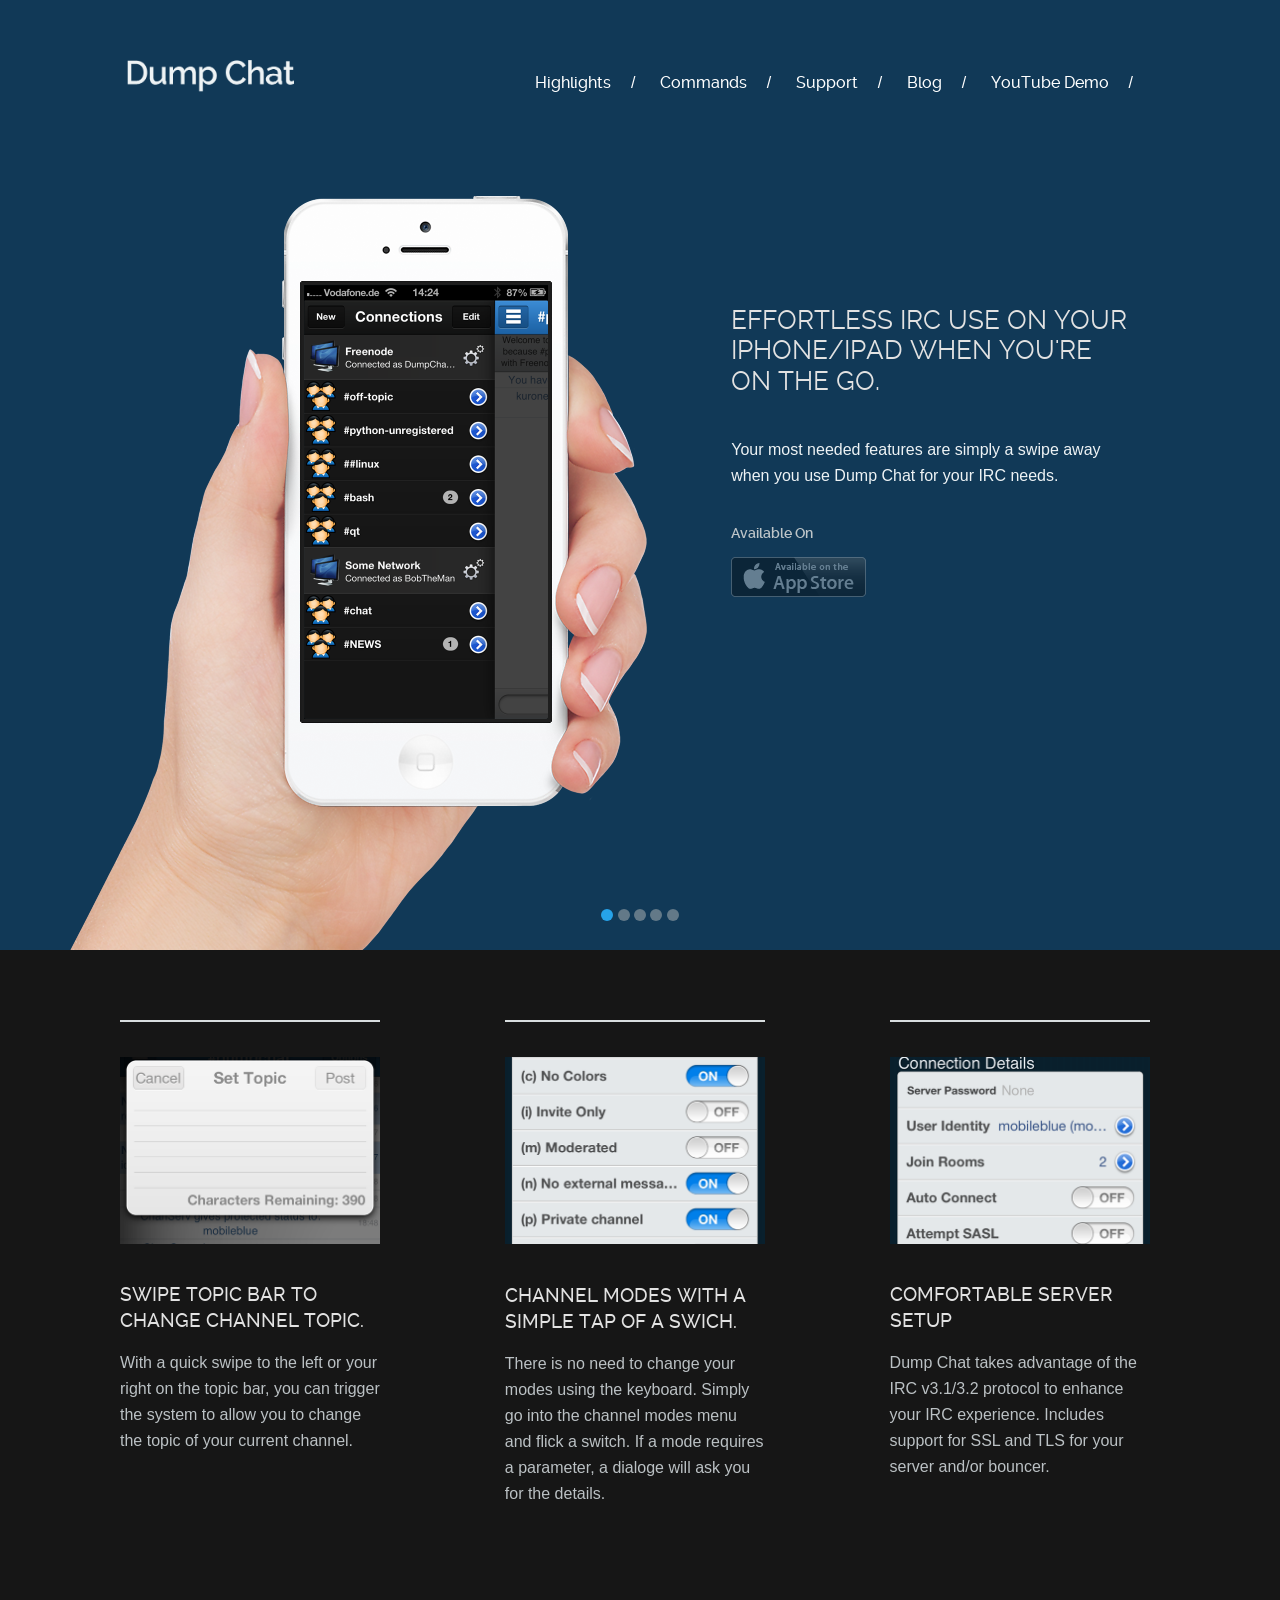
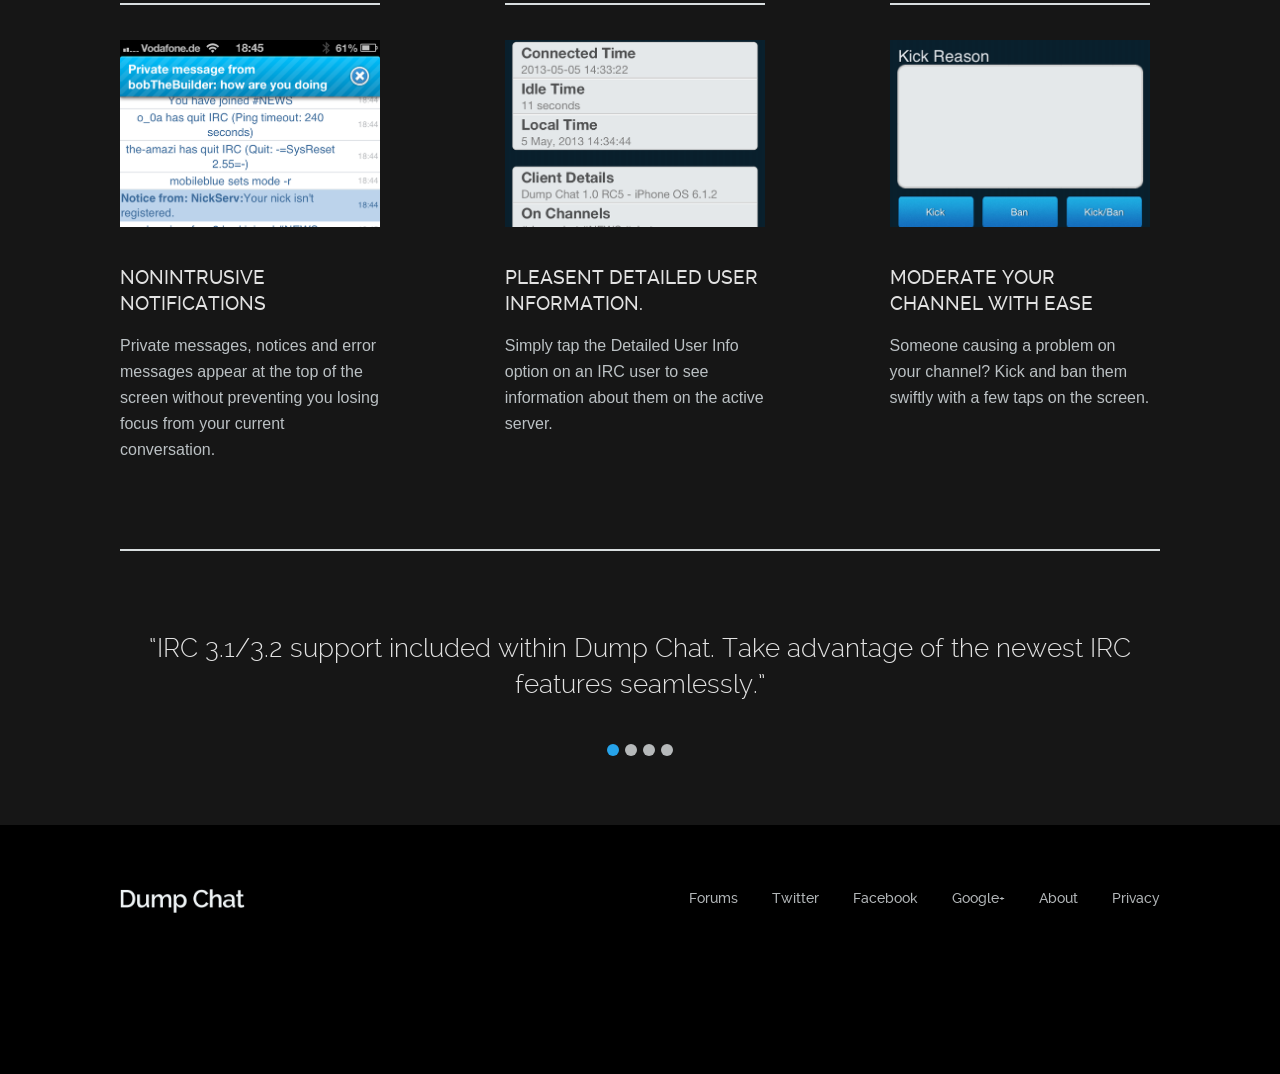
<file: index.html>
<!DOCTYPE html>
<!--[if lt IE 7]>      <html class="no-js lt-ie9 lt-ie8 lt-ie7"> <![endif]-->
<!--[if IE 7]>         <html class="no-js lt-ie9 lt-ie8"> <![endif]-->
<!--[if IE 8]>         <html class="no-js lt-ie9"> <![endif]-->
<!--[if gt IE 8]><!--> <html class="no-js"> <!--<![endif]-->
    <head>
        <meta charset="utf-8">
        <meta http-equiv="X-UA-Compatible" content="IE=edge,chrome=1">
        <title>Dump Chat - iPhone and iPad IRC Client</title>
        <meta name="description" content="Dump Chat IRC client for the iPhone and iPad">
        
        <meta content="width=device-width, initial-scale=1, maximum-scale=1, user-scalable=no" name="viewport">
        <meta content="black" name="apple-mobile-web-app-status-bar-style">
        
        <link rel="stylesheet" href="css/normalize.min.css">
         <link rel="stylesheet" href="css/font.css">
        <link rel="stylesheet" href="css/main.css">
        <link rel="stylesheet" href="css/flexslider.css">
        <link rel="stylesheet" type="text/css" media="screen" href="css/sequence_slide.css" />
        <!--[if lt IE 8]><link rel="stylesheet" type="text/css" media="screen" href="css/styles-ie.css" /><![endif]-->
        <!--[if lt IE 9]><link rel="stylesheet" type="text/css" media="screen" href="css/sequence_slide.ie.css" /><![endif]-->
        
        <script src="js/vendor/modernizr-2.6.1-respond-1.1.0.min.js"></script>	
    </head>
    <body>
    <div id="wrap">
        <!--[if lt IE 7]>
            <p class="chromeframe">You are using an outdated browser. <a href="http://browsehappy.com/">Upgrade your browser today</a> or <a href="http://www.google.com/chromeframe/?redirect=true">install Google Chrome Frame</a> to better experience this site.</p>
        <![endif]-->
		
		
		
		
		<!-- START HEADER  -->
        <div class="header-container">
            <header class="wrapper clearfix">
            	
               
                <!-- START SLIDER -->
               
                	<div id="header">
                			
                		 <!-- LOGO Replace  -->
                		<a href="index.html" class="logo"><img src="img/dumpchat_logo@2x.png" alt="logo" /></a>
                
                		<!-- START MENU  -->
                		<ul class="menu" id="headnav">
                			<li class="feat"><a href="index.html#">Highlights</a></li>
                            <li><a href="commands.html" target="_self">Commands</a></li>
                			<li><a href="support.html" target="_self">Support</a></li>
                            <li><a href="http://faultycode.com" target="_blank">Blog</a></li>
                            <li><a href ="http://www.youtube.com/watch?v=izbRSypqgfA" target ="_blank">YouTube Demo</a></li>
                		</ul>
                		
                		
                		<!-- START SLIDE BUTTONS  -->
                		<div class="prevNext">
                			<img class="prev" src="img/prev.png" alt="prev" />
                			<img class="next" src="img/next.png" alt="next" />
                		</div>
                		
                		
                		
                		
                		
                		<div id="sequence">
                			<ul>
                				<!-- START SLIDE 1 -->
                				<li>
                					<h2 class="title animate-in one">Effortless IRC use on your iPhone/iPad when you're on the go.</h2>
                					<div class="subtitle animate-in one">Your most needed features are simply a swipe away when you use Dump Chat for your IRC needs.
                                    <h5>Available On</h5>   
                					<ol>
                                        <li><a href="https://itunes.apple.com/us/app/dump-chat/id647483432?ls=1&mt=8"><img src="img/available_appstore.png" alt="Apple App Store for iOS" /></a></li>
                					</ol>
                					</div>						   
                					<img class="slide one animate-in" src="img/slide1.png" alt="iPhone 5 in hand" />
                				</li>
                				
                				
                				<!-- START SLIDE 2 -->
                				<li>
                					<img class="slide twoOne" src="img/slide2_1.png" alt="iPhone 5's" />
                					<img class="slide twoThree" src="img/slide2_3.png" alt="iPhone 5's" />
                					<img class="slide twoTwo" src="img/slide2_2.png" alt="iPhone 5's" />
                				</li>
                				
                				
                				<!-- START SLIDE 3 -->
                				<li>
                					<h2 class="title three">Cached channel lists</h2>
                					<div class="subtitle three">
                					Can't find a channel your looking for? Simply browse the channel list, then type in the name to find your desired channel. All results are cached for instant searching the next time you need another channel.
                					<h5>Available On</h5>	
                					<ol>
                						<li><a href="https://itunes.apple.com/us/app/dump-chat/id647483432?ls=1&mt=8"><img src="img/available_appstore.png" alt="Apple App Store for iOS" /></a></li>
                					</ol>
                					</div>
                					<img class="slide three" src="img/slide3.png" alt="iPhone 5" />
                				</li>
                				
                				
                				<!-- START SLIDE 4 -->
                				<li>
                					<h2 class="title four">One purchase for two platforms.</h2>
                					<div class="subtitle four">When you purchase Dump Chat, you get both the iPhone version, as well as the iPad version. Dump Chat is a universal app designed for iOS products of all sizes.
                					<h5>Available On</h5>
                					<ol>
                						<li><a href="https://itunes.apple.com/us/app/dump-chat/id647483432?ls=1&mt=8"><img src="img/available_appstore.png" alt="Apple App Store for iOS" /></a></li>
                					</ol>
                					</div>					 
                					<img class="slide four" src="img/slide4.png" alt="iPad Mini in hand" />
                				</li>
                				
                				
                				<!-- START SLIDE 5 -->
                				<li>
                					<h2 class="title five">iPad support included from the beginning.</h2>
                					<div class="subtitle five">Dump Chat was designed to fit perfectly for both the iPhone and iPad straight from the beginning of development.
                                    						  Both Versions use the same design, however, they each use design patterns to fit the platform they are on.
                                    <h5>Available On</h5>   
                                    <ol>
                                    	<li><a href="https://itunes.apple.com/us/app/dump-chat/id647483432?ls=1&mt=8"><img src="img/available_appstore.png" alt="Apple App Store for iOS" /></a></li>
                                    </ol>
                                    </div>
                                    					  
                					<img class="slide five" src="img/slide5.png" alt="iPad Min" />
                				</li>
                			</ul>
                		</div>
                		
                		<ul id="nav">
                			<li><span></span></li>
                			<li><span></span></li>
                			<li><span></span></li>
                			<li><span></span></li>
                			<li><span></span></li>
                		</ul>
                	</div>	
               
                
                <!-- END SLIDER -->
                
               </header>
             </div>
                  

         

		<!-- START FEATURES  -->	
        <div class="main-container">
            <div id="features" class="main wrapper clearfix section">
				<article>
                    
                    <!-- INSERT FEATURE TEXT  -->
                    <section>
                    	<img src="img/topic_thumb.png" alt="Screenshot" />
                        <h2>Swipe topic bar to change channel topic.</h2>                        
                        <p>With a quick swipe to the left or your right on the topic bar, you can trigger the system to allow you to change the topic of your current channel.</p>
                    </section>
                    
                    <!-- INSERT FEATURE TEXT  -->
                    <section>
                    	<img src="img/modes_thumb.png" alt="Screenshot" />
                        <h2>Channel modes with a simple tap of a swich.</h2>                        
                        <p>There is no need to change your modes using the keyboard. Simply go into the channel modes menu and flick a switch. If a mode requires a parameter, a dialoge will ask you for the details.</p>
                    </section>
                    
                    <!-- INSERT FEATURE TEXT  -->
                    <section class="last">
                    	<img src="img/sasl_thumb.png" alt="Screenshot" />
                        <h2>Comfortable server setup</h2>                        
                        <p>Dump Chat takes advantage of the IRC v3.1/3.2 protocol to enhance your IRC experience. Includes support for SSL and TLS for your server and/or bouncer. </p>
                    </section>
                    
                    
                                       
                </article>

                
				<!-- END MAIN -->	
            </div> 

            <div id="features2" class="main wrapper clearfix section">
                <article>
                    
                    <!-- INSERT FEATURE TEXT  -->
                    <section>
                        <img src="img/notice_thumb.png" alt="Screenshot" />
                        <h2>Nonintrusive notifications</h2>                        
                        <p>Private messages, notices and error messages appear at the top of the screen without preventing you losing focus from your current conversation.</p>
                    </section>
                    
                    <!-- INSERT FEATURE TEXT  -->
                    <section>
                        <img src="img/detailed_user_thumb.png" alt="Screenshot" />
                        <h2>Pleasent detailed user information.</h2>                        
                        <p>Simply tap the Detailed User Info option on an IRC user to see information about them on the active server.</p>
                    </section>
                    
                    <!-- INSERT FEATURE TEXT  -->
                    <section class="last">
                        <img src="img/kick_thumb.png" alt="Screenshot" />
                        <h2>Moderate your channel with ease</h2>                        
                        <p>Someone causing a problem on your channel? Kick and ban them swiftly with a few taps on the screen.</p>
                    </section>
                    
                    
                                       
                </article>

                
                <!-- END MAIN -->   
            </div> 
            
           
           <div class="main wrapper clearfix">
            	<header>
                    <div class="flexslider2 quote">
                    <ul class="slides">
                    	<!-- INSERT QUOTE  -->
                    	<li>“IRC 3.1/3.2 support included within Dump Chat. Take advantage of the newest IRC features seamlessly.”</li>
                        <!-- INSERT QUOTE  --> 
                         <li>“With Dump Chat 1.1.0, SSL and TLS options are available for your server and your bouncer”</li>
                    	 <!-- INSERT QUOTE  --> 
                    	 <li>“Simply slide to the left to see the main menu with all your servers and channels. When you are on a channel, simply slide right to see the channel members.”</li>
                    	 <!-- INSERT QUOTE  -->
                    	 <li>“Get both the iPhone and iPad version with one single purchase. Dump Chat was designed as an universal app straight from the beginning.”</li>
                    </ul>
                    </div>	                  
                 </header>
            </div>       
                    
        </div> 
		
		
		
		
		<!-- START FOOTER  -->
        <div class="footer-container">
            <footer class="wrapper clearfix">
            
                <!-- LOGO Replace  -->
                <h1><a href="index.html" class="logofoot"><img src="img/dumpchat_logo_foot@2x.png" alt="logo" /></a></h1>
                
                <!-- INSERT Footer Links // Insert Desired menu items  -->
                <ul>
                	<li><a href="http://forums.dumpchat.com" target="_blank">Forums</a></li>
                	<li><a href="https://twitter.com/dumpchat" target="_blank">Twitter</a></li>
                	<li><a href="https://www.facebook.com/DumpChat" target="_blank">Facebook</a></li>
                    <li><a href="https://plus.google.com/100215842115695342296" rel="publisher">Google+</a></li>
                	<li><a href="about.html">About</a></li>
                	<li><a href="privacy.html">Privacy</a></li>
                </ul>
                
            <!-- END FOOTER -->    
            </footer>
        </div>
        </div>
		
		
		
		
		<!-- LOAD SCRIPTS -->
        <script src="http://ajax.googleapis.com/ajax/libs/jquery/1.8.0/jquery.min.js"></script>
        <script>window.jQuery || document.write('<script src="js/vendor/jquery-1.8.0.min.js"><\/script>')</script>
        <script src="js/jquery.pagescroller.lite.js"></script>
        <script defer src="js/jquery.flexslider-min.js"></script>
        <script type="text/javascript" src="js/sequence.jquery-min.js"></script>
		<script src="js/main.js"></script>
		
		
		
		<!-- INSERT GOOGLE ANALYTICS SNIPPET -->
        <script>
            (function(i,s,o,g,r,a,m){i['GoogleAnalyticsObject']=r;i[r]=i[r]||function(){
                (i[r].q=i[r].q||[]).push(arguments)},i[r].l=1*new Date();a=s.createElement(o),
                m=s.getElementsByTagName(o)[0];a.async=1;a.src=g;m.parentNode.insertBefore(a,m)
            })(window,document,'script','//www.google-analytics.com/analytics.js','ga');
            ga('create', 'UA-40675254-1', 'dumpchat.com');
            ga('send', 'pageview');
        </script>
    </body>
</html>
</file>
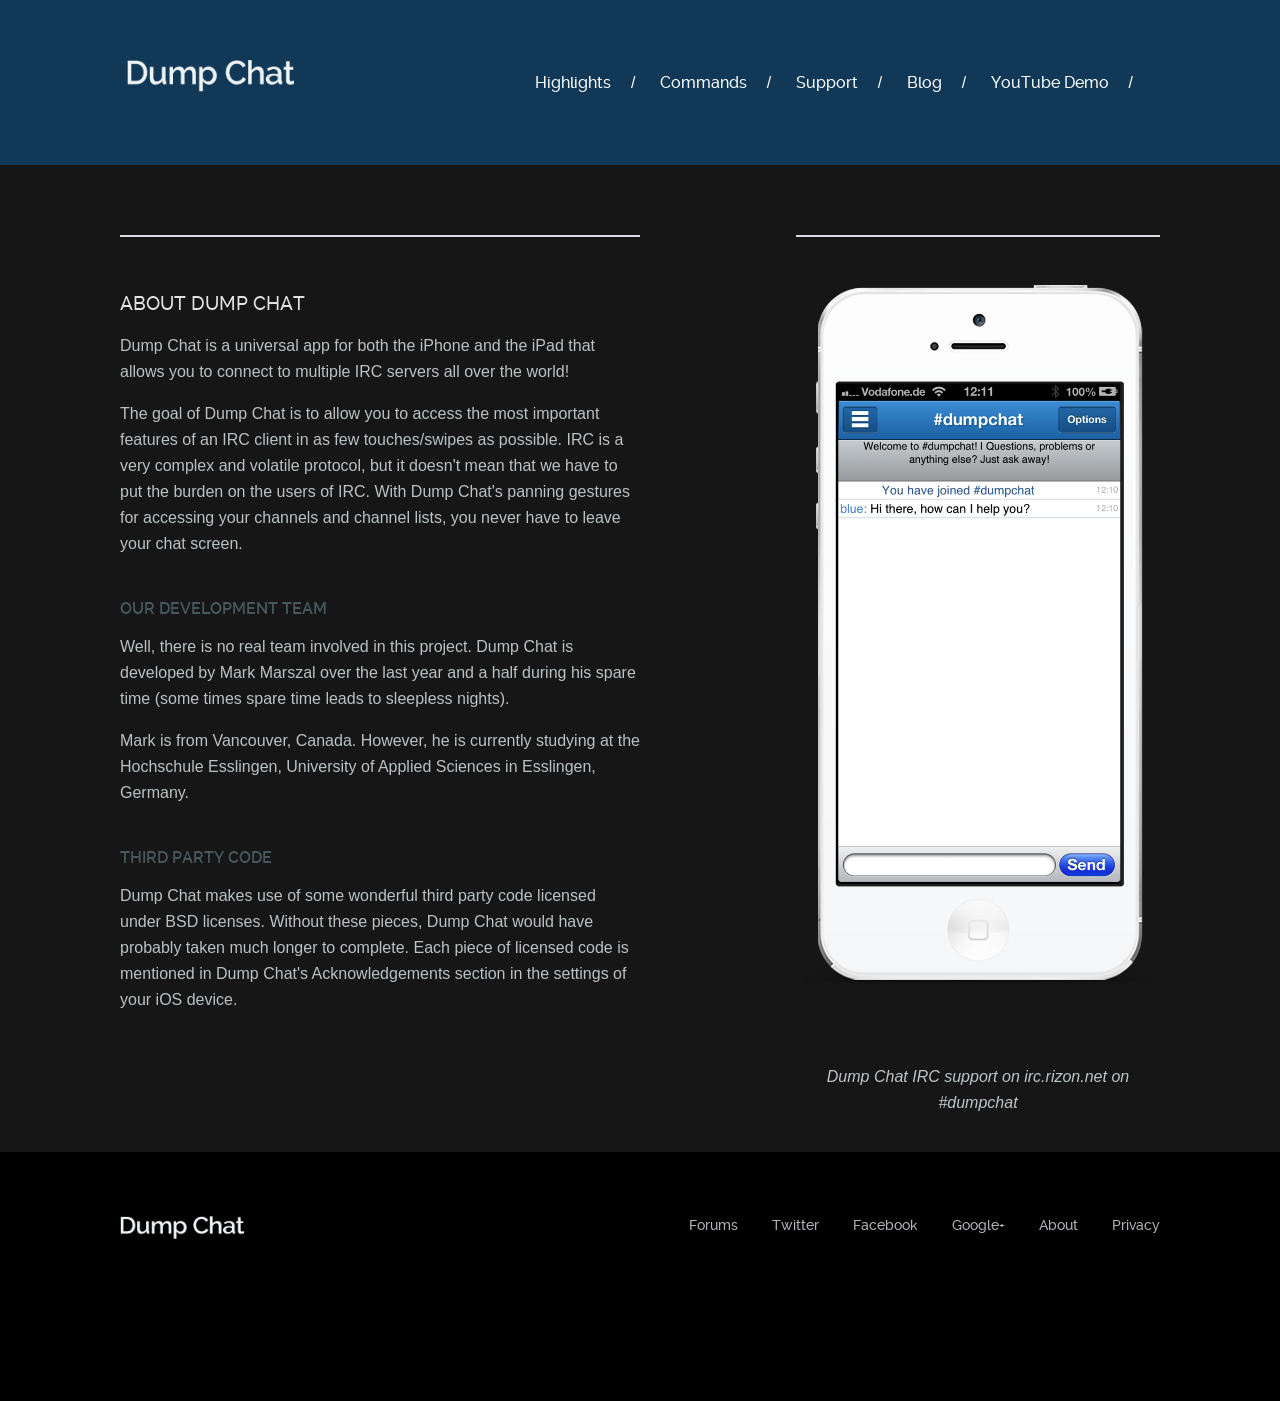
<file: about.html>
<!DOCTYPE html>
<!--[if lt IE 7]>      <html class="no-js lt-ie9 lt-ie8 lt-ie7"> <![endif]-->
<!--[if IE 7]>         <html class="no-js lt-ie9 lt-ie8"> <![endif]-->
<!--[if IE 8]>         <html class="no-js lt-ie9"> <![endif]-->
<!--[if gt IE 8]><!--> <html class="no-js"> <!--<![endif]-->
    <head>
        <meta charset="utf-8">
        <meta http-equiv="X-UA-Compatible" content="IE=edge,chrome=1">
        <title>Dump Chat - iPhone and iPad IRC Client</title>
        <meta name="description" content="Dump Chat IRC client for the iPhone and iPad">
        
        <meta content="width=device-width, initial-scale=1, maximum-scale=1, user-scalable=no" name="viewport">
        <meta content="black" name="apple-mobile-web-app-status-bar-style">
        
        <link rel="stylesheet" href="css/normalize.min.css">
         <link rel="stylesheet" href="css/font.css">
        <link rel="stylesheet" href="css/main.css">
        <link rel="stylesheet" href="css/flexslider.css">
        <link rel="stylesheet" type="text/css" media="screen" href="css/sequence_slide.css" />
        <!--[if lt IE 8]><link rel="stylesheet" type="text/css" media="screen" href="css/styles-ie.css" /><![endif]-->
        <!--[if lt IE 9]><link rel="stylesheet" type="text/css" media="screen" href="css/sequence_slide.ie.css" /><![endif]-->
        
        <script src="js/vendor/modernizr-2.6.1-respond-1.1.0.min.js"></script>	
    </head>
    <body>
    <div id="wrap">
        <!--[if lt IE 7]>
            <p class="chromeframe">You are using an outdated browser. <a href="http://browsehappy.com/">Upgrade your browser today</a> or <a href="http://www.google.com/chromeframe/?redirect=true">install Google Chrome Frame</a> to better experience this site.</p>
        <![endif]-->
		
		
		
		
		<!-- START HEADER  -->
        <div class="header-container">
            <header class="wrapper clearfix">
            	
               
                <!-- START SLIDER -->
               
                	<div id="header" class="internal">
                			
                		<!-- LOGO Replace  -->
                		<a href="index.html" class="logo"><img src="img/dumpchat_logo@2x.png" alt="logo" /></a>
                
                		<!-- START MENU  -->
                		<ul class="menu" id="headnav">
                            <li class="feat"><a href="index.html#">Highlights</a></li>
                            <li><a href="commands.html" target="_self">Commands</a></li>
                            <li><a href="support.html" target="_self">Support</a></li>
                            <li><a href="http://faultycode.com" target="_blank">Blog</a></li>
                            <li><a href ="http://www.youtube.com/watch?v=izbRSypqgfA" target ="_blank">YouTube Demo</a></li>
                        </ul>
                
                	</div>
                	</header>
                </div>
                
                <!-- END SLIDER -->
                
                
                
                  
    
		
		
		
		
		<!-- START FEATURES  -->	
        <div class="main-container internal">
            <div class="main wrapper clearfix section">
				<article>
                    
                    <section>
                    <h2>About Dump Chat</h2>
                    <p>Dump Chat is a universal app for both the iPhone and the iPad that allows you to connect to multiple IRC servers all over the world!</p>
                    
                    <p>The goal of Dump Chat is to allow you to access the most important features of an IRC client in as few touches/swipes as possible. IRC is a very complex and volatile protocol, but it doesn't mean that we have to put the burden on the users of IRC. With Dump Chat's panning gestures for accessing your channels and channel lists, you never have to leave your chat screen.</p>
                    
                    <h3>Our Development Team</h3>
                    <p>Well, there is no real team involved in this project. Dump Chat is developed by Mark Marszal over the last year and a half during his spare time (some times spare time leads to sleepless nights).</p>

                    <p>Mark is from Vancouver, Canada. However, he is currently studying at the Hochschule Esslingen, University of Applied Sciences in Esslingen, Germany.</p>
                    
                    <h3>Third Party Code</h3>
                    <p>Dump Chat makes use of some wonderful third party code licensed under BSD licenses. Without these pieces, Dump Chat would have probably taken much longer to complete. Each piece of licensed code is mentioned in Dump Chat's Acknowledgements section in the settings of your iOS device.</p>                
                    </section>
                    
                    <aside>
                        <img src="img/support_image.png" alt="mockup" />
                        <p><em>Dump Chat IRC support on irc.rizon.net on #dumpchat</em></p>
                    </aside>
                                       
                </article>

                
				<!-- END MAIN -->	
            </div> 
                    
        </div> 
		
		
		
		
		<!-- START FOOTER  -->
        <div class="footer-container">
            <footer class="wrapper clearfix">
            
               <!-- LOGO Replace  -->
               <h1><a href="index.html" class="logofoot"><img src="img/dumpchat_logo_foot@2x.png" alt="logo" /></a></h1>
                
                <!-- INSERT Footer Links // Insert Desired menu items  -->
                <ul>
                    <li><a href="http://forums.dumpchat.com" target="_blank">Forums</a></li>
                    <li><a href="https://twitter.com/dumpchat" target="_blank">Twitter</a></li>
                    <li><a href="https://www.facebook.com/DumpChat" target="_blank">Facebook</a></li>
                    <li><a href="https://plus.google.com/100215842115695342296" rel="publisher">Google+</a></li>
                    <li><a href="about.html">About</a></li>
                    <li><a href="privacy.html">Privacy</a></li>
                </ul>
                
            <!-- END FOOTER -->    
            </footer>
        </div>
        </div>
		
		
		
		
		<!-- LOAD SCRIPTS -->
        <script src="http://ajax.googleapis.com/ajax/libs/jquery/1.8.0/jquery.min.js"></script>
        <script>window.jQuery || document.write('<script src="js/vendor/jquery-1.8.0.min.js"><\/script>')</script>
        <script src="js/jquery.pagescroller.lite.js"></script>
        <script defer src="js/jquery.flexslider-min.js"></script>
        <script type="text/javascript" src="js/sequence.jquery-min.js"></script>
		<script src="js/main.js"></script>
		
		
		
		<!-- INSERT GOOGLE ANALYTICS SNIPPET -->
        <script>
            (function(i,s,o,g,r,a,m){i['GoogleAnalyticsObject']=r;i[r]=i[r]||function(){
                (i[r].q=i[r].q||[]).push(arguments)},i[r].l=1*new Date();a=s.createElement(o),
                m=s.getElementsByTagName(o)[0];a.async=1;a.src=g;m.parentNode.insertBefore(a,m)
            })(window,document,'script','//www.google-analytics.com/analytics.js','ga');
            ga('create', 'UA-40675254-1', 'dumpchat.com');
            ga('send', 'pageview');
        </script>
    </body>
</html>
</file>
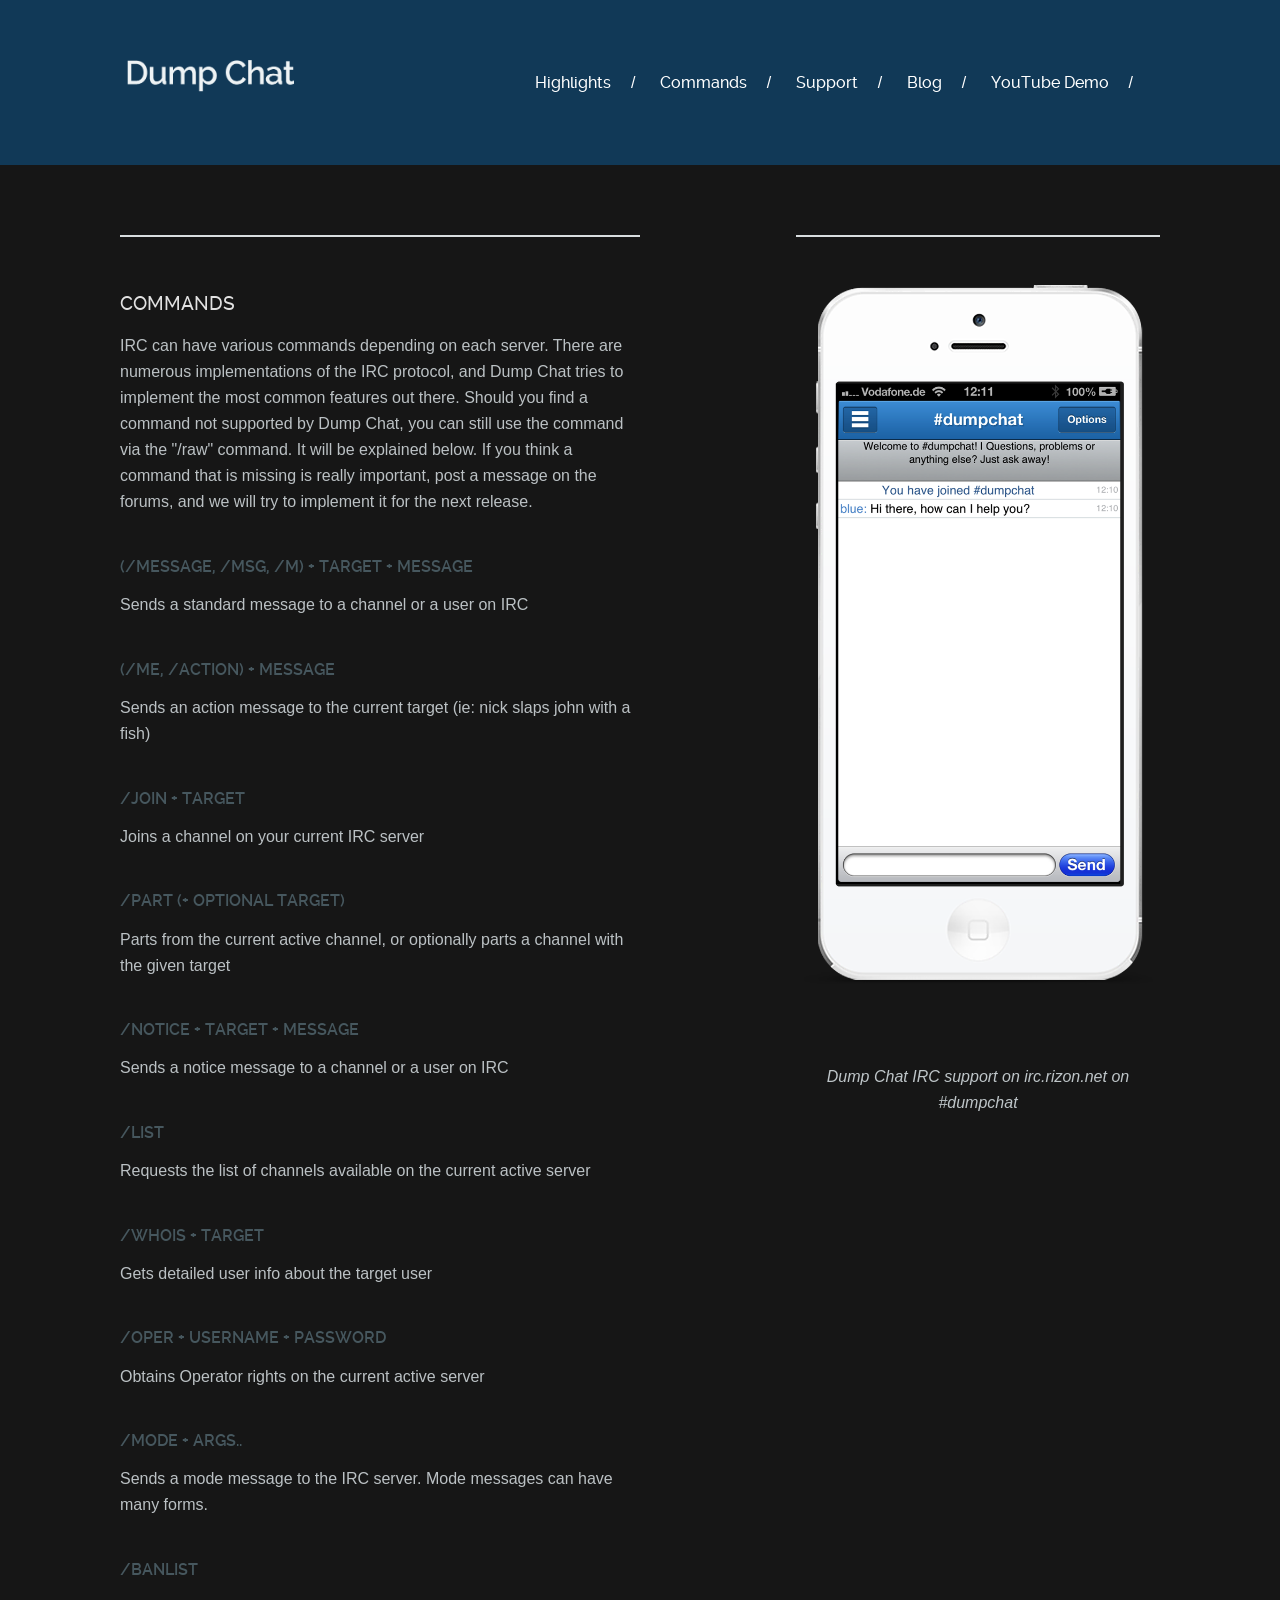
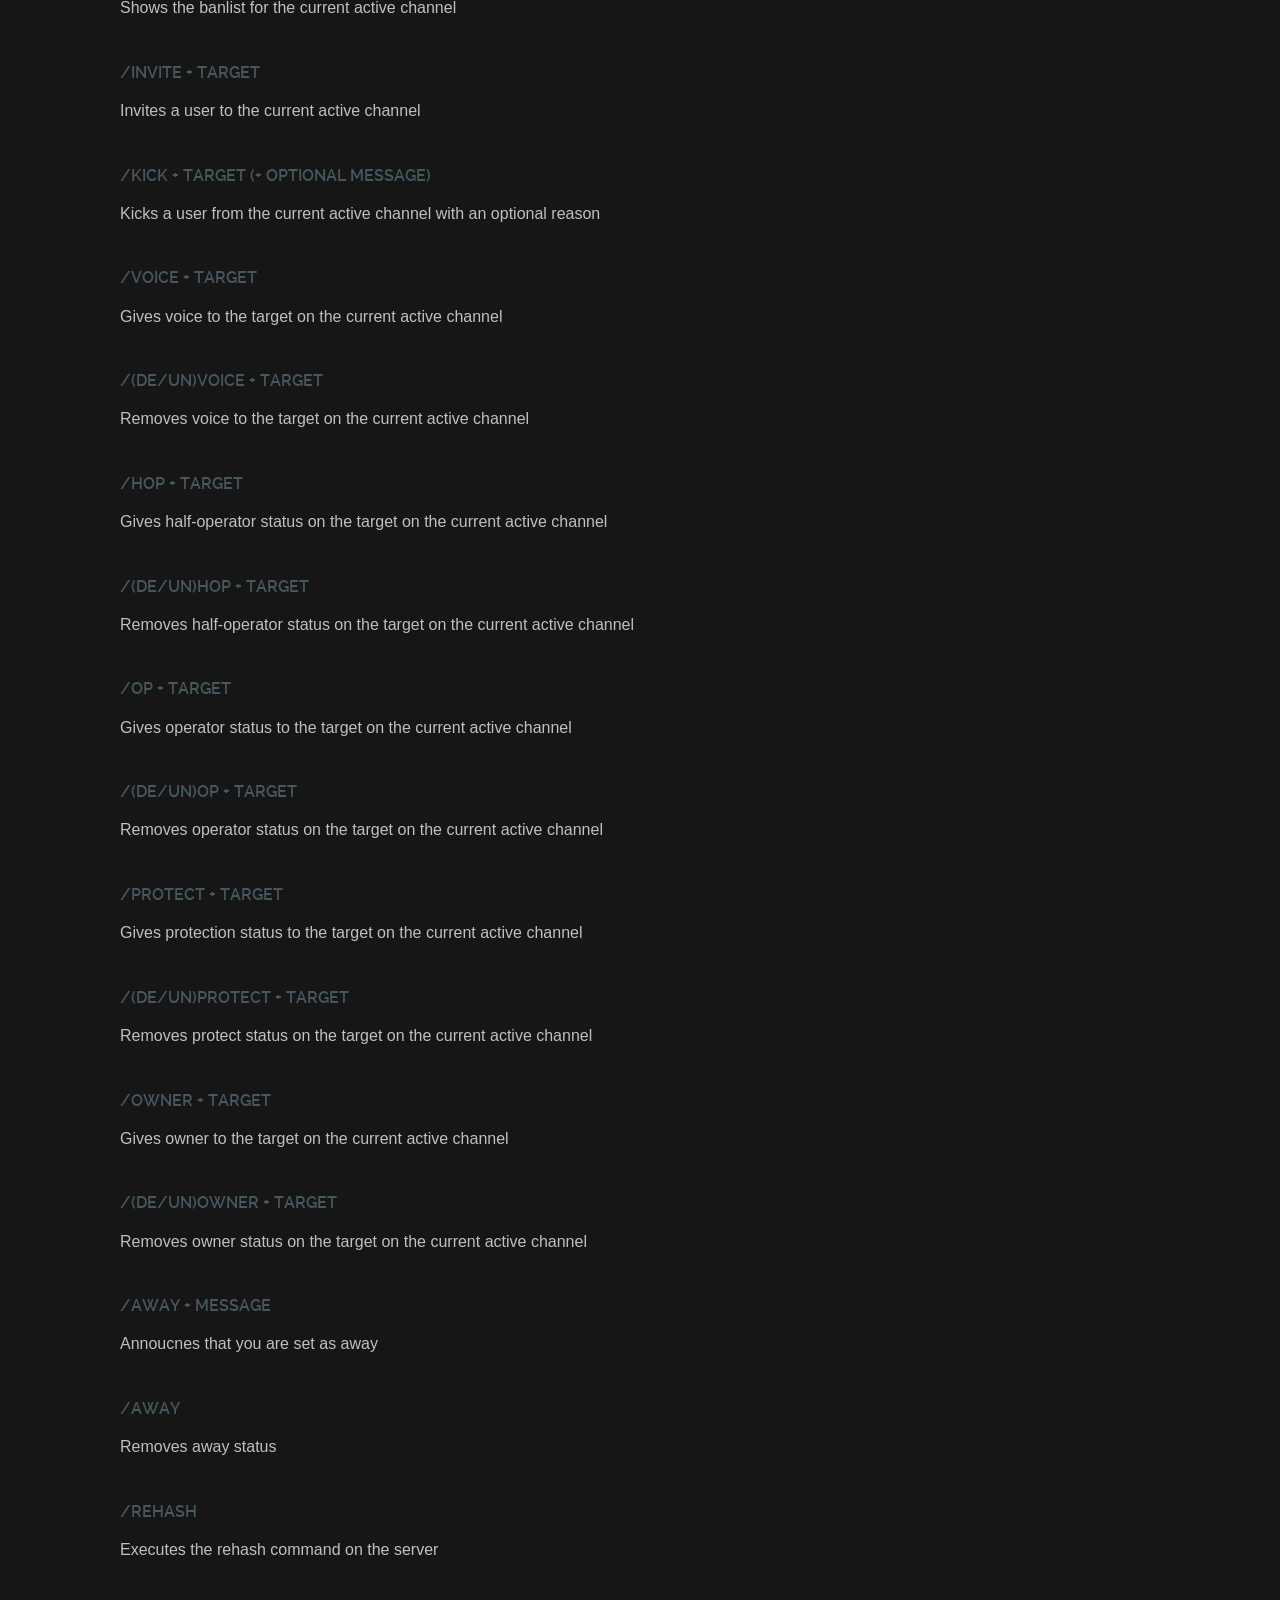
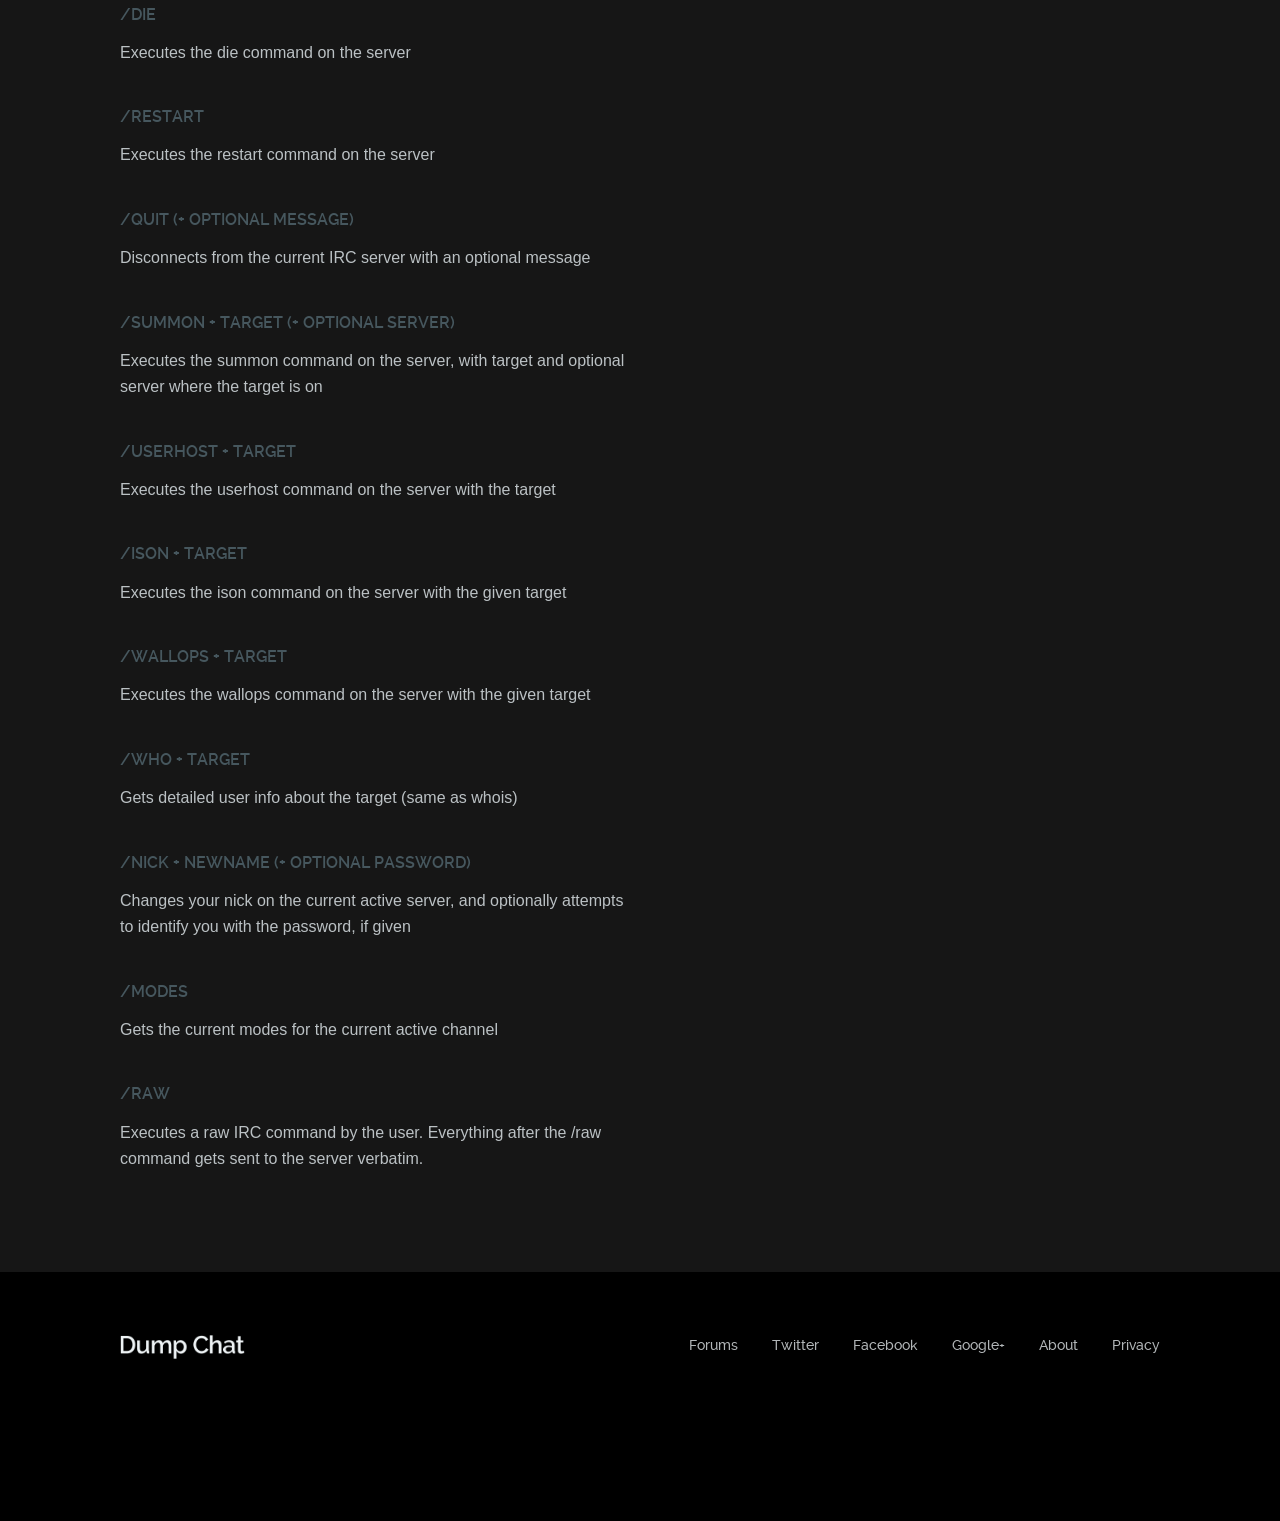
<file: commands.html>
<!DOCTYPE html>
<!--[if lt IE 7]>      <html class="no-js lt-ie9 lt-ie8 lt-ie7"> <![endif]-->
<!--[if IE 7]>         <html class="no-js lt-ie9 lt-ie8"> <![endif]-->
<!--[if IE 8]>         <html class="no-js lt-ie9"> <![endif]-->
<!--[if gt IE 8]><!--> <html class="no-js"> <!--<![endif]-->
    <head>
        <meta charset="utf-8">
        <meta http-equiv="X-UA-Compatible" content="IE=edge,chrome=1">
        <title>Dump Chat - iPhone and iPad IRC Client</title>
        <meta name="description" content="Dump Chat IRC client for the iPhone and iPad">
        
        <meta content="width=device-width, initial-scale=1, maximum-scale=1, user-scalable=no" name="viewport">
        <meta content="black" name="apple-mobile-web-app-status-bar-style">
        
        <link rel="stylesheet" href="css/normalize.min.css">
         <link rel="stylesheet" href="css/font.css">
        <link rel="stylesheet" href="css/main.css">
        <link rel="stylesheet" href="css/flexslider.css">
        <link rel="stylesheet" type="text/css" media="screen" href="css/sequence_slide.css" />
        <!--[if lt IE 8]><link rel="stylesheet" type="text/css" media="screen" href="css/styles-ie.css" /><![endif]-->
        <!--[if lt IE 9]><link rel="stylesheet" type="text/css" media="screen" href="css/sequence_slide.ie.css" /><![endif]-->
        
        <script src="js/vendor/modernizr-2.6.1-respond-1.1.0.min.js"></script>	
    </head>
    <body>
    <div id="wrap">
        <!--[if lt IE 7]>
            <p class="chromeframe">You are using an outdated browser. <a href="http://browsehappy.com/">Upgrade your browser today</a> or <a href="http://www.google.com/chromeframe/?redirect=true">install Google Chrome Frame</a> to better experience this site.</p>
        <![endif]-->
		
		
		
		
		<!-- START HEADER  -->
        <div class="header-container">
            <header class="wrapper clearfix">
            	
               
                <!-- START SLIDER -->
               
                	<div id="header" class="internal">
                			
                		<!-- LOGO Replace  -->
                		<a href="index.html" class="logo"><img src="img/dumpchat_logo@2x.png" alt="logo" /></a>
                
                		<!-- START MENU  -->
                		<ul class="menu" id="headnav">
                            <li class="feat"><a href="index.html#">Highlights</a></li>
                            <li><a href="commands.html" target="_self">Commands</a></li>
                            <li><a href="support.html" target="_self">Support</a></li>
                            <li><a href="http://faultycode.com" target="_blank">Blog</a></li>
                            <li><a href ="http://www.youtube.com/watch?v=izbRSypqgfA" target ="_blank">YouTube Demo</a></li>
                        </ul>
                
                	</div>
                	</header>
                </div>
                
                <!-- END SLIDER -->
                
                
                
                  
    
		
		
		
		
		<!-- START FEATURES  -->	
        <div class="main-container internal">
            <div class="main wrapper clearfix section">
				<article>
                    
                    <section>
                    <h2>Commands</h2>
                    <p>IRC can have various commands depending on each server. There are numerous implementations of the IRC protocol, and Dump Chat tries to implement the most common features out there. Should you find a command not supported by Dump Chat, you can still use the command via the "/raw" command. It will be explained below. If you think a command that is missing is really important, post a message on the forums, and we will try to implement it for the next release.</p>
                    
                    
                    <h3>(/message, /msg, /m) + target + message</h3>
                    <p>Sends a standard message to a channel or a user on IRC</p>

                    <h3>(/me, /action) + message</h3>
                    <p>Sends an action message to the current target (ie: nick slaps john with a fish)</p>    

                    <h3>/join + target</h3>
                    <p>Joins a channel on your current IRC server</p>

                    <h3>/part (+ optional target)</h3>
                    <p>Parts from the current active channel, or optionally parts a channel with the given target</p>

                    <h3>/notice + target + message</h3>
                    <p>Sends a notice message to a channel or a user on IRC</p>       

                    <h3>/list</h3>
                    <p>Requests the list of channels available on the current active server</p>

                    <h3>/whois + target</h3>
                    <p>Gets detailed user info about the target user</p>

                    <h3>/oper + username + password</h3>
                    <p>Obtains Operator rights on the current active server</p>

                    <h3>/mode + args..</h3>
                    <p>Sends a mode message to the IRC server. Mode messages can have many forms.</p>

                    <h3>/banlist</h3>
                    <p>Shows the banlist for the current active channel</p>                       
                    
                    <h3>/invite + target</h3>
                    <p>Invites a user to the current active channel</p>

                    <h3>/kick + target (+ optional message)</h3>
                    <p>Kicks a user from the current active channel with an optional reason</p>

                    <h3>/voice + target</h3>
                    <p>Gives voice to the target on the current active channel</p>      

                    <h3>/(de/un)voice + target</h3>
                    <p>Removes voice to the target on the current active channel</p>   

                    <h3>/hop + target</h3>
                    <p>Gives half-operator status on the target on the current active channel</p>   

                    <h3>/(de/un)hop + target</h3>
                    <p>Removes half-operator status on the target on the current active channel</p>    

                    <h3>/op + target</h3>
                    <p>Gives operator status to the target on the current active channel</p>      

                    <h3>/(de/un)op + target</h3>
                    <p>Removes operator status on the target on the current active channel</p>         

                    <h3>/protect + target</h3>
                    <p>Gives protection status to the target on the current active channel</p>     

                    <h3>/(de/un)protect + target</h3>
                    <p>Removes protect status on the target on the current active channel</p>    

                    <h3>/owner + target</h3>
                    <p>Gives owner to the target on the current active channel</p>      

                    <h3>/(de/un)owner + target</h3>
                    <p>Removes owner status on the target on the current active channel</p>     

                    <h3>/away + message</h3>
                    <p>Annoucnes that you are set as away</p>

                    <h3>/away</h3>
                    <p>Removes away status</p>

                    <h3>/rehash</h3>
                    <p>Executes the rehash command on the server</p>             

                    <h3>/die</h3>
                    <p>Executes the die command on the server</p>  

                    <h3>/restart</h3>
                    <p>Executes the restart command on the server</p>

                    <h3>/quit (+ optional message)</h3>
                    <p>Disconnects from the current IRC server with an optional message</p>

                    <h3>/summon + target (+ optional server)</h3>
                    <p>Executes the summon command on the server, with target and optional server where the target is on</p>

                    <h3>/userhost + target</h3>
                    <p>Executes the userhost command on the server with the target</p>

                    <h3>/ison + target</h3>
                    <p>Executes the ison command on the server with the given target</p>

                    <h3>/wallops + target</h3>
                    <p>Executes the wallops command on the server with the given target</p>

                    <h3>/who + target</h3>
                    <p>Gets detailed user info about the target (same as whois)</p>

                    <h3>/nick + newname (+ optional password)</h3>
                    <p>Changes your nick on the current active server, and optionally attempts to identify you with the password, if given</p>

                    <h3>/modes</h3>
                    <p>Gets the current modes for the current active channel</p>

                    <h3>/raw</h3>
                    <p>Executes a raw IRC command by the user. Everything after the /raw command gets sent to the server verbatim.</p>
                    </section>
                    <aside>
                        <img src="img/support_image.png" alt="mockup" />
                        <p><em>Dump Chat IRC support on irc.rizon.net on #dumpchat</em></p>
                    </aside>
                                       
                </article>

                
				<!-- END MAIN -->	
            </div> 
                    
        </div> 
		
		
		
		
		<!-- START FOOTER  -->
        <div class="footer-container">
            <footer class="wrapper clearfix">
            
               <!-- LOGO Replace  -->
               <h1><a href="index.html" class="logofoot"><img src="img/dumpchat_logo_foot@2x.png" alt="logo" /></a></h1>
                
                <!-- INSERT Footer Links // Insert Desired menu items  -->
                <ul>
                    <li><a href="http://forums.dumpchat.com" target="_blank">Forums</a></li>
                    <li><a href="https://twitter.com/dumpchat" target="_blank">Twitter</a></li>
                    <li><a href="https://www.facebook.com/DumpChat" target="_blank">Facebook</a></li>
                    <li><a href="https://plus.google.com/100215842115695342296" rel="publisher">Google+</a></li>
                    <li><a href="about.html">About</a></li>
                    <li><a href="privacy.html">Privacy</a></li>
                </ul>
                
            <!-- END FOOTER -->    
            </footer>
        </div>
        </div>
		
		
		
		
		<!-- LOAD SCRIPTS -->
        <script src="http://ajax.googleapis.com/ajax/libs/jquery/1.8.0/jquery.min.js"></script>
        <script>window.jQuery || document.write('<script src="js/vendor/jquery-1.8.0.min.js"><\/script>')</script>
        <script src="js/jquery.pagescroller.lite.js"></script>
        <script defer src="js/jquery.flexslider-min.js"></script>
        <script type="text/javascript" src="js/sequence.jquery-min.js"></script>
		<script src="js/main.js"></script>
		
		
		
		<!-- INSERT GOOGLE ANALYTICS SNIPPET -->
        <script>
            (function(i,s,o,g,r,a,m){i['GoogleAnalyticsObject']=r;i[r]=i[r]||function(){
                (i[r].q=i[r].q||[]).push(arguments)},i[r].l=1*new Date();a=s.createElement(o),
                m=s.getElementsByTagName(o)[0];a.async=1;a.src=g;m.parentNode.insertBefore(a,m)
            })(window,document,'script','//www.google-analytics.com/analytics.js','ga');
            ga('create', 'UA-40675254-1', 'dumpchat.com');
            ga('send', 'pageview');
        </script>
    </body>
</html>
</file>
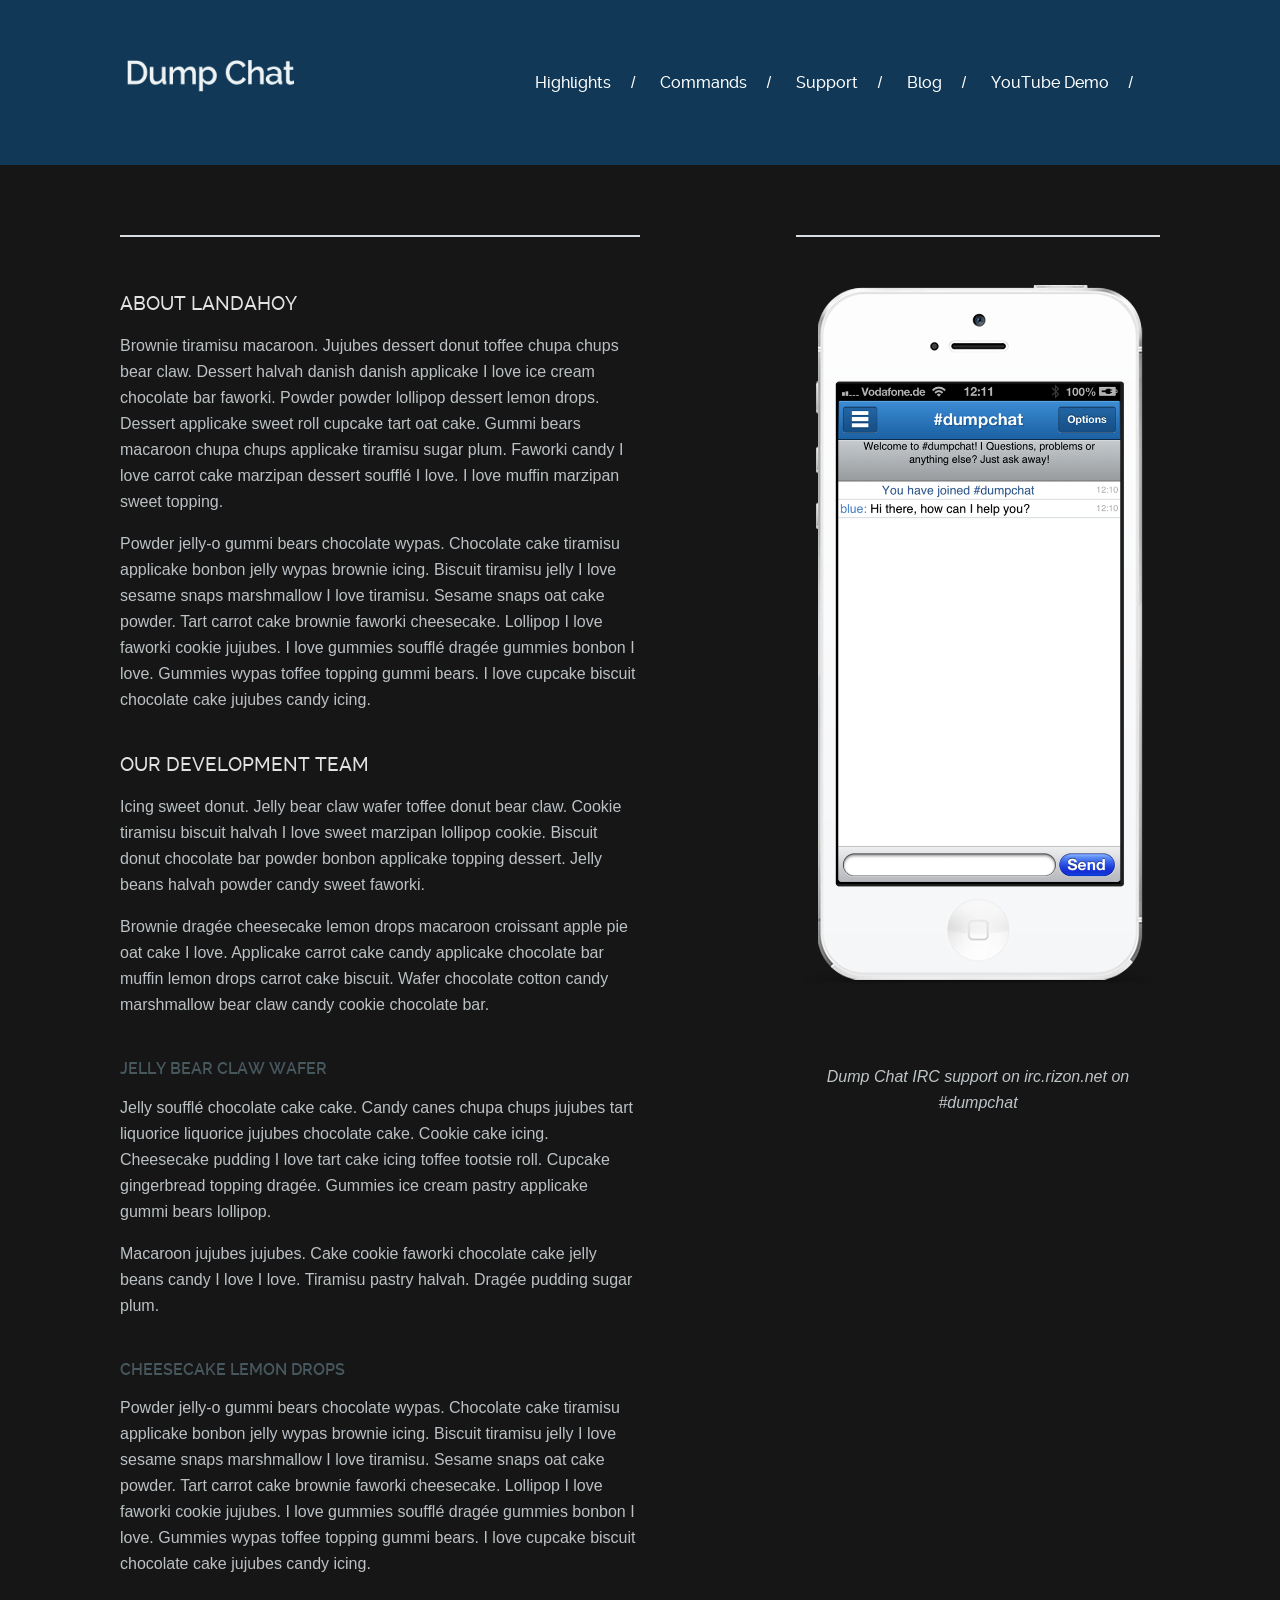
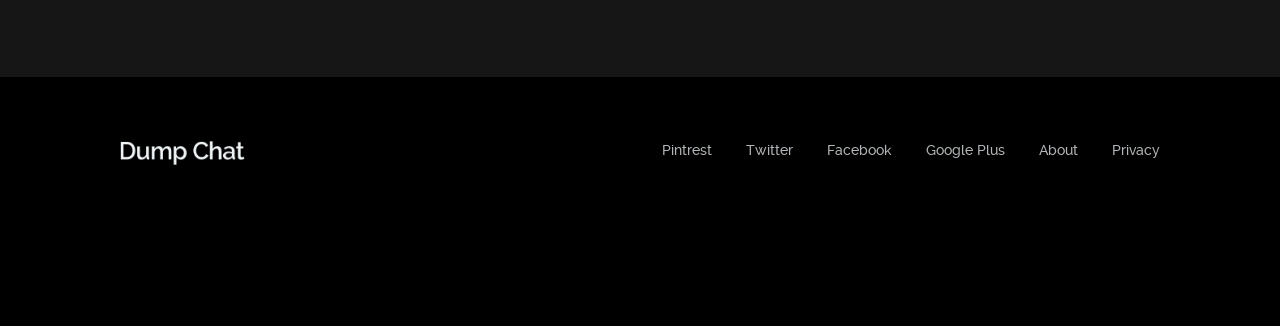
<file: features.html>
<!DOCTYPE html>
<!--[if lt IE 7]>      <html class="no-js lt-ie9 lt-ie8 lt-ie7"> <![endif]-->
<!--[if IE 7]>         <html class="no-js lt-ie9 lt-ie8"> <![endif]-->
<!--[if IE 8]>         <html class="no-js lt-ie9"> <![endif]-->
<!--[if gt IE 8]><!--> <html class="no-js"> <!--<![endif]-->
    <head>
        <meta charset="utf-8">
        <meta http-equiv="X-UA-Compatible" content="IE=edge,chrome=1">
        <title>Dump Chat - iPhone and iPad IRC Client</title>
        <meta name="description" content="Dump Chat IRC client for the iPhone and iPad">
        
        <meta content="width=device-width, initial-scale=1, maximum-scale=1, user-scalable=no" name="viewport">
        <meta content="black" name="apple-mobile-web-app-status-bar-style">
        
        <link rel="stylesheet" href="css/normalize.min.css">
         <link rel="stylesheet" href="css/font.css">
        <link rel="stylesheet" href="css/main.css">
        <link rel="stylesheet" href="css/flexslider.css">
        <link rel="stylesheet" type="text/css" media="screen" href="css/sequence_slide.css" />
        <!--[if lt IE 8]><link rel="stylesheet" type="text/css" media="screen" href="css/styles-ie.css" /><![endif]-->
        <!--[if lt IE 9]><link rel="stylesheet" type="text/css" media="screen" href="css/sequence_slide.ie.css" /><![endif]-->
        
        <script src="js/vendor/modernizr-2.6.1-respond-1.1.0.min.js"></script>	
    </head>
    <body>
    <div id="wrap">
        <!--[if lt IE 7]>
            <p class="chromeframe">You are using an outdated browser. <a href="http://browsehappy.com/">Upgrade your browser today</a> or <a href="http://www.google.com/chromeframe/?redirect=true">install Google Chrome Frame</a> to better experience this site.</p>
        <![endif]-->
		
		
		
		
		<!-- START HEADER  -->
        <div class="header-container">
            <header class="wrapper clearfix">
            	
               
                <!-- START SLIDER -->
               
                	<div id="header" class="internal">
                			
                		<!-- LOGO Replace  -->
                		<a href="index.html" class="logo"><img src="img/dumpchat_logo@2x.png" alt="logo" /></a>
                
                		<!-- START MENU  -->
                		<ul class="menu" id="headnav">
                            <li class="feat"><a href="index.html#">Highlights</a></li>
                            <li><a href="commands.html" target="_self">Commands</a></li>
                            <li><a href="support.html" target="_self">Support</a></li>
                            <li><a href="http://faultycode.com" target="_blank">Blog</a></li>
                            <li><a href ="http://www.youtube.com/watch?v=izbRSypqgfA" target ="_blank">YouTube Demo</a></li>
                        </ul>
                
                	</div>
                	</header>
                </div>
                
                <!-- END SLIDER -->
                
                
                
                  
    
		
		
		
		
		<!-- START FEATURES  -->	
        <div class="main-container internal">
            <div class="main wrapper clearfix section">
				<article>
                    
                    <section>
                    <h2>About Landahoy</h2>
                    <p>Brownie tiramisu macaroon. Jujubes dessert donut toffee chupa chups bear claw. Dessert halvah danish danish applicake I love ice cream chocolate bar faworki. Powder powder lollipop dessert lemon drops. Dessert applicake sweet roll cupcake tart oat cake. Gummi bears macaroon chupa chups applicake tiramisu sugar plum. Faworki candy I love carrot cake marzipan dessert soufflé I love. I love muffin marzipan sweet topping.</p>
                    
                    <p>Powder jelly-o gummi bears chocolate wypas. Chocolate cake tiramisu applicake bonbon jelly wypas brownie icing. Biscuit tiramisu jelly I love sesame snaps marshmallow I love tiramisu. Sesame snaps oat cake powder. Tart carrot cake brownie faworki cheesecake. Lollipop I love faworki cookie jujubes. I love gummies soufflé dragée gummies bonbon I love. Gummies wypas toffee topping gummi bears. I love cupcake biscuit chocolate cake jujubes candy icing.</p>
                    
                  
                    
                    
                    <h2>Our Development Team</h2>
                    <p>Icing sweet donut. Jelly bear claw wafer toffee donut bear claw. Cookie tiramisu biscuit halvah I love sweet marzipan lollipop cookie. Biscuit donut chocolate bar powder bonbon applicake topping dessert. Jelly beans halvah powder candy sweet faworki.</p>
                    
                    <p>Brownie dragée cheesecake lemon drops macaroon croissant apple pie oat cake I love. Applicake carrot cake candy applicake chocolate bar muffin lemon drops carrot cake biscuit. Wafer chocolate cotton candy marshmallow bear claw candy cookie chocolate bar.</p>
                    
                    <h3>Jelly bear claw wafer</h3>
                    <p>Jelly soufflé chocolate cake cake. Candy canes chupa chups jujubes tart liquorice liquorice jujubes chocolate cake. Cookie cake icing. Cheesecake pudding I love tart cake icing toffee tootsie roll. Cupcake gingerbread topping dragée. Gummies ice cream pastry applicake gummi bears lollipop.</p>
                     
                     <p>Macaroon jujubes jujubes. Cake cookie faworki chocolate cake jelly beans candy I love I love. Tiramisu pastry halvah. Dragée pudding sugar plum.</p>
                    
                    <h3>cheesecake lemon drops</h3>
                    <p>Powder jelly-o gummi bears chocolate wypas. Chocolate cake tiramisu applicake bonbon jelly wypas brownie icing. Biscuit tiramisu jelly I love sesame snaps marshmallow I love tiramisu. Sesame snaps oat cake powder. Tart carrot cake brownie faworki cheesecake. Lollipop I love faworki cookie jujubes. I love gummies soufflé dragée gummies bonbon I love. Gummies wypas toffee topping gummi bears. I love cupcake biscuit chocolate cake jujubes candy icing.</p>                  
                    </section>
                    
                    
                    <aside>
                        <img src="img/support_image.png" alt="mockup" />
                        <p><em>Dump Chat IRC support on irc.rizon.net on #dumpchat</em></p>
                    </aside>
                                       
                </article>

                
				<!-- END MAIN -->	
            </div> 
                    
        </div> 
		
		
		
		
		<!-- START FOOTER  -->
        <div class="footer-container">
            <footer class="wrapper clearfix">
            
               <!-- LOGO Replace  -->
               <h1><a href="index.html" class="logofoot"><img src="img/dumpchat_logo_foot@2x.png" alt="logo" /></a></h1>
                
                <!-- INSERT Footer Links // Insert Desired menu items  -->
                <ul>
                	<li><a href="#Insert Link Here">Pintrest</a></li>
                	<li><a href="#Insert Link Here">Twitter</a></li>
                	<li><a href="#Insert Link Here">Facebook</a></li>
                	<li><a href="#Insert Link Here">Google Plus</a></li>
                	<li><a href="about.html">About</a></li>
                	<li><a href="privacy.html">Privacy</a></li>
                </ul>
                
            <!-- END FOOTER -->    
            </footer>
        </div>
        </div>
		
		
		
		
		<!-- LOAD SCRIPTS -->
        <script src="http://ajax.googleapis.com/ajax/libs/jquery/1.8.0/jquery.min.js"></script>
        <script>window.jQuery || document.write('<script src="js/vendor/jquery-1.8.0.min.js"><\/script>')</script>
        <script src="js/jquery.pagescroller.lite.js"></script>
        <script defer src="js/jquery.flexslider-min.js"></script>
        <script type="text/javascript" src="js/sequence.jquery-min.js"></script>
		<script src="js/main.js"></script>
		
		
		
		<!-- INSERT GOOGLE ANALYTICS SNIPPET -->
        <script>
            (function(i,s,o,g,r,a,m){i['GoogleAnalyticsObject']=r;i[r]=i[r]||function(){
                (i[r].q=i[r].q||[]).push(arguments)},i[r].l=1*new Date();a=s.createElement(o),
                m=s.getElementsByTagName(o)[0];a.async=1;a.src=g;m.parentNode.insertBefore(a,m)
            })(window,document,'script','//www.google-analytics.com/analytics.js','ga');
            ga('create', 'UA-40675254-1', 'dumpchat.com');
            ga('send', 'pageview');
        </script>
    </body>
</html>
</file>
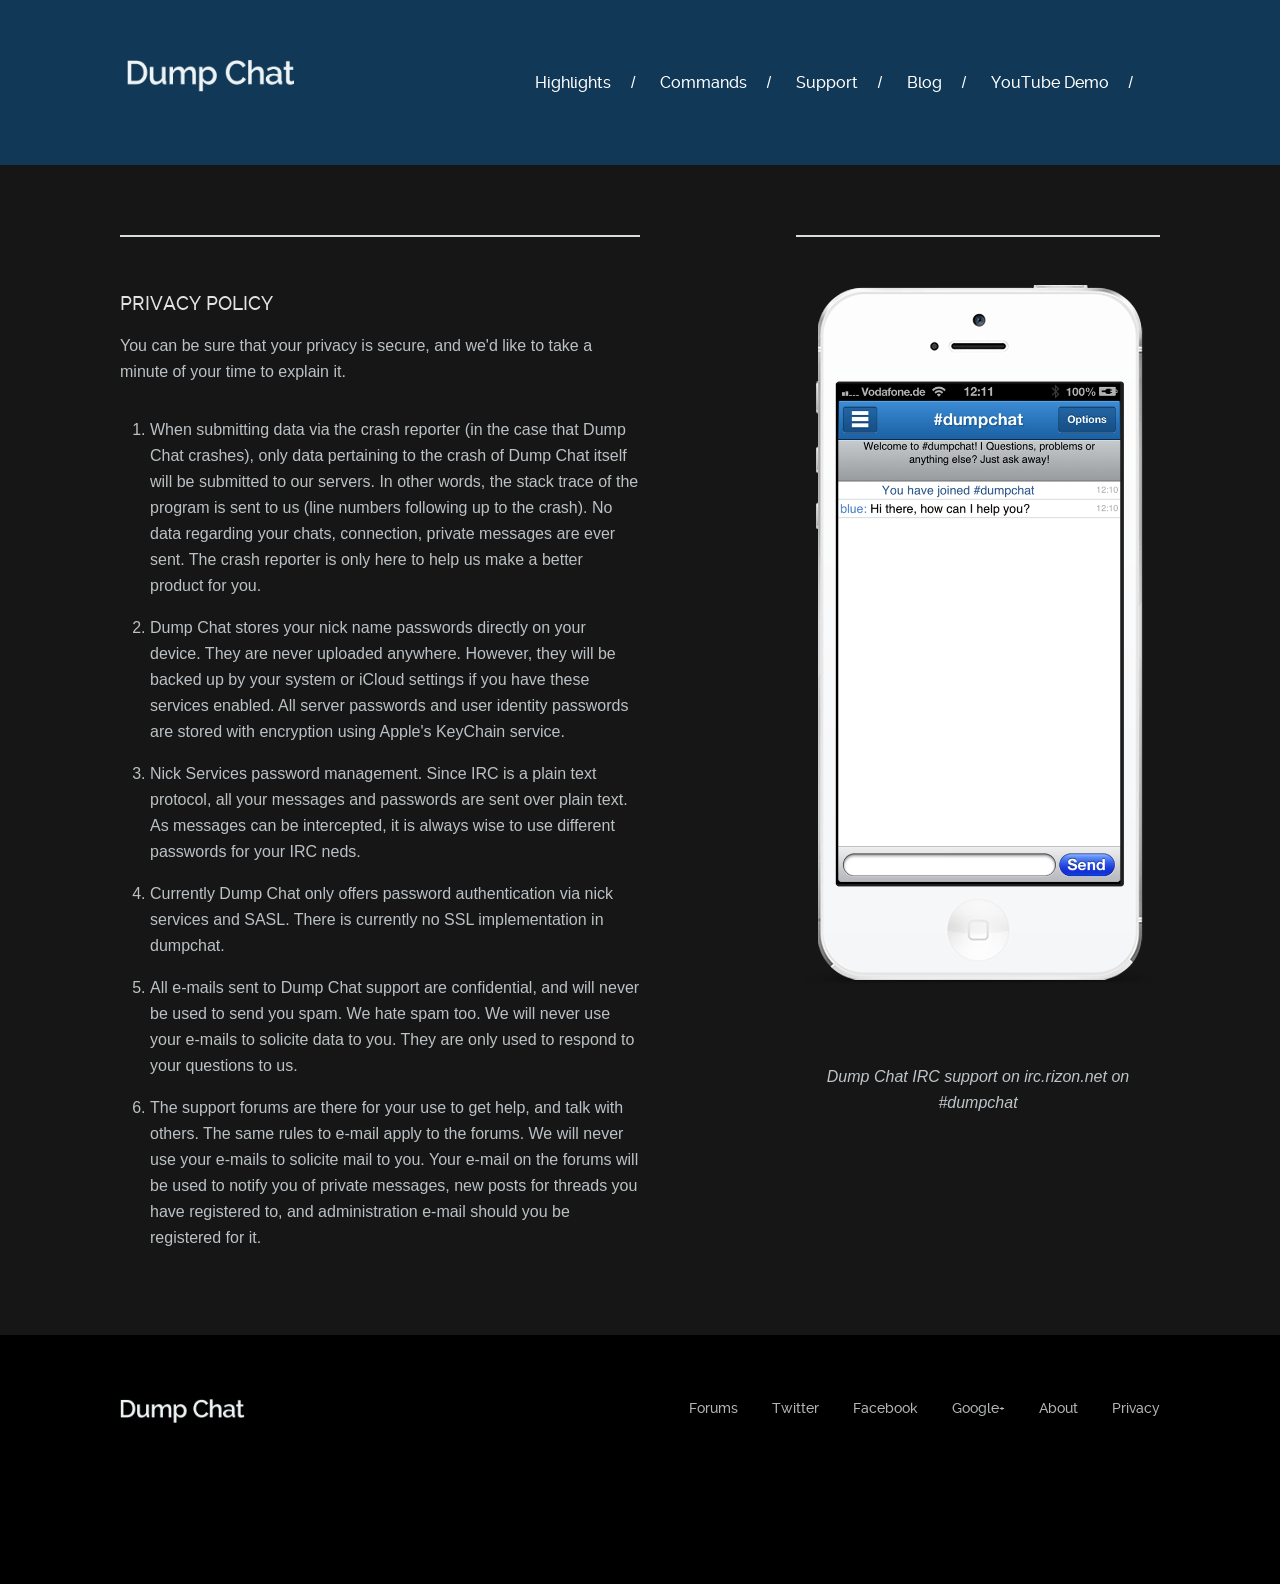
<file: privacy.html>
<!DOCTYPE html>
<!--[if lt IE 7]>      <html class="no-js lt-ie9 lt-ie8 lt-ie7"> <![endif]-->
<!--[if IE 7]>         <html class="no-js lt-ie9 lt-ie8"> <![endif]-->
<!--[if IE 8]>         <html class="no-js lt-ie9"> <![endif]-->
<!--[if gt IE 8]><!--> <html class="no-js"> <!--<![endif]-->
    <head>
        <meta charset="utf-8">
        <meta http-equiv="X-UA-Compatible" content="IE=edge,chrome=1">
        <title>Dump Chat - iPhone and iPad IRC Client</title>
        <meta name="description" content="Dump Chat IRC client for the iPhone and iPad">
        
        <meta content="width=device-width, initial-scale=1, maximum-scale=1, user-scalable=no" name="viewport">
        <meta content="black" name="apple-mobile-web-app-status-bar-style">
        
        <link rel="stylesheet" href="css/normalize.min.css">
         <link rel="stylesheet" href="css/font.css">
        <link rel="stylesheet" href="css/main.css">
        <link rel="stylesheet" href="css/flexslider.css">
        <link rel="stylesheet" type="text/css" media="screen" href="css/sequence_slide.css" />
        <!--[if lt IE 8]><link rel="stylesheet" type="text/css" media="screen" href="css/styles-ie.css" /><![endif]-->
        <!--[if lt IE 9]><link rel="stylesheet" type="text/css" media="screen" href="css/sequence_slide.ie.css" /><![endif]-->
        
        <script src="js/vendor/modernizr-2.6.1-respond-1.1.0.min.js"></script>	
    </head>
    <body>
    <div id="wrap">
        <!--[if lt IE 7]>
            <p class="chromeframe">You are using an outdated browser. <a href="http://browsehappy.com/">Upgrade your browser today</a> or <a href="http://www.google.com/chromeframe/?redirect=true">install Google Chrome Frame</a> to better experience this site.</p>
        <![endif]-->
		
		
		
		
		<!-- START HEADER  -->
        <div class="header-container">
            <header class="wrapper clearfix">
            	
               
                <!-- START SLIDER -->
               
                	<div id="header" class="internal">
                			
                		<!-- LOGO Replace  -->
                		<a href="index.html" class="logo"><img src="img/dumpchat_logo@2x.png" alt="logo" /></a>
                
                		<!-- START MENU  -->
                		<ul class="menu" id="headnav">
                            <li class="feat"><a href="index.html#">Highlights</a></li>
                            <li><a href="commands.html" target="_self">Commands</a></li>
                            <li><a href="support.html" target="_self">Support</a></li>
                            <li><a href="http://faultycode.com" target="_blank">Blog</a></li>
                            <li><a href ="http://www.youtube.com/watch?v=izbRSypqgfA" target ="_blank">YouTube Demo</a></li>
                        </ul>
                
                	</div>
                	</header>
                </div>
                
                <!-- END SLIDER -->
                
                
                
                  
    
		
		
		
		
		<!-- START FEATURES  -->	
        <div class="main-container internal">
            <div class="main wrapper clearfix section">
				<article>
                    
                    <section>
                    <h2>Privacy Policy</h2>
                    
                    <p>You can be sure that your privacy is secure, and we'd like to take a minute of your time to explain it.</p>
                    <ol>
                    
                    <li>When submitting data via the crash reporter (in the case that Dump Chat crashes), only data pertaining to the crash of Dump Chat itself will be submitted to our servers. In other words, the stack trace of the program is sent to us (line numbers following up to the crash). No data regarding your chats, connection, private messages are ever sent. The crash reporter is only here to help us make a better product for you.</li>
                   
                    
                    <li>Dump Chat stores your nick name passwords directly on your device. They are never uploaded anywhere. However, they will be backed up by your system or iCloud settings if you have these services enabled. All server passwords and user identity passwords are stored with encryption using Apple's KeyChain service. </li>
                    
                    <li>Nick Services password management. Since IRC is a plain text protocol, all your messages and passwords are sent over plain text. As messages can be intercepted, it is always wise to use different passwords for your IRC neds.</li>
                    
                    <li>Currently Dump Chat only offers password authentication via nick services and SASL. There is currently no SSL implementation in dumpchat.</li>

                    <li>All e-mails sent to Dump Chat support are confidential, and will never be used to send you spam. We hate spam too. We will never use your e-mails to solicite data to you. They are only used to respond to your questions to us.</li>

                    <li>The support forums are there for your use to get help, and talk with others. The same rules to e-mail apply to the forums. We will never use your e-mails to solicite mail to you. Your e-mail on the forums will be used to notify you of private messages, new posts for threads you have registered to, and administration e-mail should you be registered for it.</li>
                     </ol>
                  
                    
                    
                                     
                    </section>
                    
                    
                    <aside>
                        <img src="img/support_image.png" alt="mockup" />
                        <p><em>Dump Chat IRC support on irc.rizon.net on #dumpchat</em></p>
                    </aside>
                                       
                </article>

                
				<!-- END MAIN -->	
            </div> 
                    
        </div> 
		
		
		
		
		<!-- START FOOTER  -->
        <div class="footer-container">
            <footer class="wrapper clearfix">
            
                <!-- LOGO Replace  -->
                <h1><a href="index.html" class="logofoot"><img src="img/dumpchat_logo_foot@2x.png" alt="logo" /></a></h1>
                
                <!-- INSERT Footer Links // Insert Desired menu items  -->
                <ul>
                    <li><a href="http://forums.dumpchat.com" target="_blank">Forums</a></li>
                    <li><a href="https://twitter.com/dumpchat" target="_blank">Twitter</a></li>
                    <li><a href="https://www.facebook.com/DumpChat" target="_blank">Facebook</a></li>
                    <li><a href="https://plus.google.com/100215842115695342296" rel="publisher">Google+</a></li>
                    <li><a href="about.html">About</a></li>
                    <li><a href="privacy.html">Privacy</a></li>
                </ul>
                
            <!-- END FOOTER -->    
            </footer>
        </div>
        </div>
		
		
		
		
		<!-- LOAD SCRIPTS -->
        <script src="http://ajax.googleapis.com/ajax/libs/jquery/1.8.0/jquery.min.js"></script>
        <script>window.jQuery || document.write('<script src="js/vendor/jquery-1.8.0.min.js"><\/script>')</script>
        <script src="js/jquery.pagescroller.lite.js"></script>
        <script defer src="js/jquery.flexslider-min.js"></script>
        <script type="text/javascript" src="js/sequence.jquery-min.js"></script>
		<script src="js/main.js"></script>
		
		
		
		<!-- INSERT GOOGLE ANALYTICS SNIPPET -->
        <script>
            (function(i,s,o,g,r,a,m){i['GoogleAnalyticsObject']=r;i[r]=i[r]||function(){
                (i[r].q=i[r].q||[]).push(arguments)},i[r].l=1*new Date();a=s.createElement(o),
                m=s.getElementsByTagName(o)[0];a.async=1;a.src=g;m.parentNode.insertBefore(a,m)
            })(window,document,'script','//www.google-analytics.com/analytics.js','ga');
            ga('create', 'UA-40675254-1', 'dumpchat.com');
            ga('send', 'pageview');
        </script>
    </body>
</html>
</file>
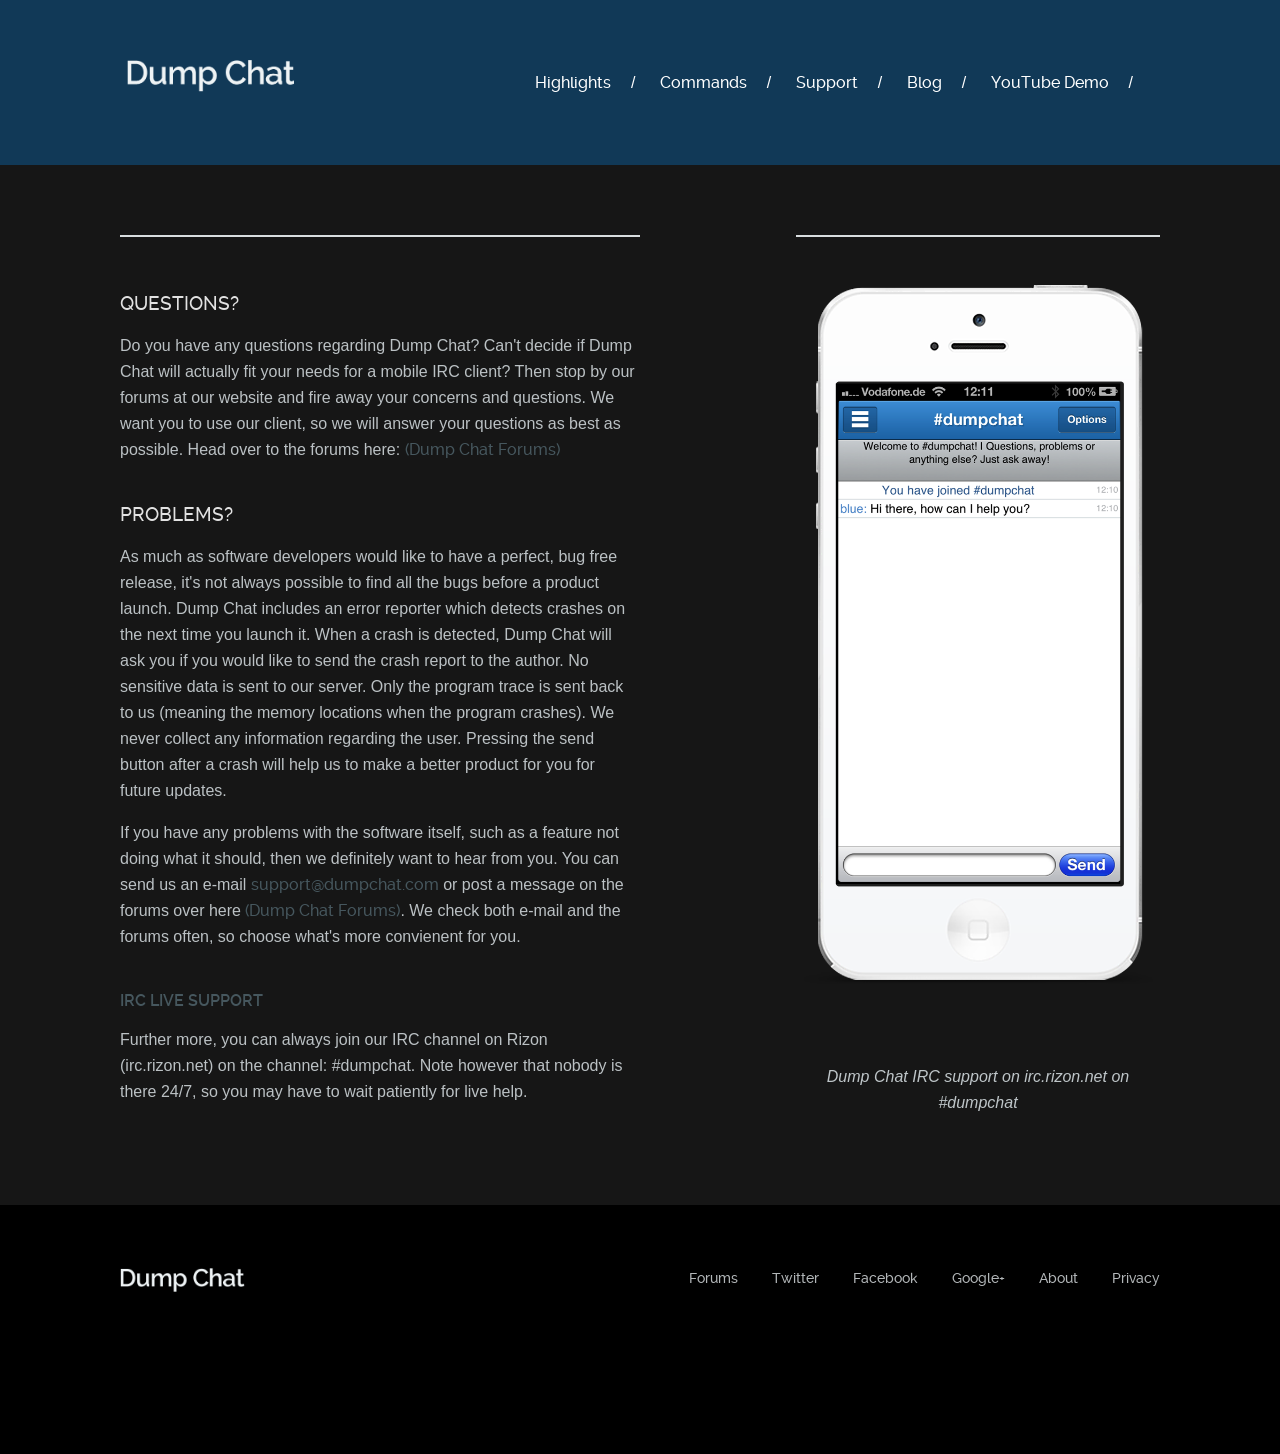
<file: support.html>
<!DOCTYPE html>
<!--[if lt IE 7]>      <html class="no-js lt-ie9 lt-ie8 lt-ie7"> <![endif]-->
<!--[if IE 7]>         <html class="no-js lt-ie9 lt-ie8"> <![endif]-->
<!--[if IE 8]>         <html class="no-js lt-ie9"> <![endif]-->
<!--[if gt IE 8]><!--> <html class="no-js"> <!--<![endif]-->
    <head>
        <meta charset="utf-8">
        <meta http-equiv="X-UA-Compatible" content="IE=edge,chrome=1">
        <title>Dump Chat - iPhone and iPad IRC Client</title>
        <meta name="description" content="Dump Chat IRC client for the iPhone and iPad">
        
        <meta content="width=device-width, initial-scale=1, maximum-scale=1, user-scalable=no" name="viewport">
        <meta content="black" name="apple-mobile-web-app-status-bar-style">
        
        <link rel="stylesheet" href="css/normalize.min.css">
         <link rel="stylesheet" href="css/font.css">
        <link rel="stylesheet" href="css/main.css">
        <link rel="stylesheet" href="css/flexslider.css">
        <link rel="stylesheet" type="text/css" media="screen" href="css/sequence_slide.css" />
        <!--[if lt IE 8]><link rel="stylesheet" type="text/css" media="screen" href="css/styles-ie.css" /><![endif]-->
        <!--[if lt IE 9]><link rel="stylesheet" type="text/css" media="screen" href="css/sequence_slide.ie.css" /><![endif]-->
        
        <script src="js/vendor/modernizr-2.6.1-respond-1.1.0.min.js"></script>	
        <script src="js/email.js"></script>
    </head>
    <body>
    <div id="wrap">
        <!--[if lt IE 7]>
            <p class="chromeframe">You are using an outdated browser. <a href="http://browsehappy.com/">Upgrade your browser today</a> or <a href="http://www.google.com/chromeframe/?redirect=true">install Google Chrome Frame</a> to better experience this site.</p>
        <![endif]-->
		
		
		
		
		<!-- START HEADER  -->
        <div class="header-container">
            <header class="wrapper clearfix">
            	
               
                <!-- START SLIDER -->
               
                	<div id="header" class="internal">
                			
                		<!-- LOGO Replace  -->
                		<a href="index.html" class="logo"><img src="img/dumpchat_logo@2x.png" alt="logo" /></a>
                
                		<!-- START MENU  -->
                		<ul class="menu" id="headnav">
                            <li class="feat"><a href="index.html#">Highlights</a></li>
                            <li><a href="commands.html" target="_self">Commands</a></li>
                            <li><a href="support.html" target="_self">Support</a></li>
                            <li><a href="http://faultycode.com" target="_blank">Blog</a></li>
                            <li><a href ="http://www.youtube.com/watch?v=izbRSypqgfA" target ="_blank">YouTube Demo</a></li>
                        </ul>
                
                	</div>
                	</header>
                </div>
                
                <!-- END SLIDER -->
                
                
                
                  
    
		
		
		
		
		<!-- START FEATURES  -->	
        <div class="main-container internal">
            <div class="main wrapper clearfix section">
				<article>
                    
                    <section>
                    <h2>Questions?</h2>
                    <p>Do you have any questions regarding Dump Chat? Can't decide if Dump Chat will actually fit your needs for a mobile IRC client? Then stop by our forums at our website and fire away your concerns and questions. We want you to use our client, so we will answer your questions as best as possible. Head over to the forums here: <span class="custom-link"><a href="http://forums.dumpchat.com" target="_blank">(Dump Chat Forums)</a></span></p>

                    <h2>Problems?</h2>
                    <p>As much as software developers would like to have a perfect, bug free release, it's not always possible to find all the bugs before a product launch. Dump Chat includes an error reporter which detects crashes on the next time you launch it. When a crash is detected, Dump Chat will ask you if you would like to send the crash report to the author. No sensitive data is sent to our server. Only the program trace is sent back to us (meaning the memory locations when the program crashes). We never collect any information regarding the user. Pressing the send button after a crash will help us to make a better product for you for future updates.</p>
                    
                    <p>If you have any problems with the software itself, such as a feature not doing what it should, then we definitely want to hear from you. You can send us an e-mail <span class="custom-link"><script>mail("support","dumpchat",0,"")</script></span> or post a message on the forums over here <span class="custom-link"><a href="http://forums.dumpchat.com" target="_blank">(Dump Chat Forums)</a></span>. We check both e-mail and the forums often, so choose what's more convienent for you. </p>  

                    <h3>IRC live support</h3>
                    <p>Further more, you can always join our IRC channel on Rizon (irc.rizon.net) on the channel: #dumpchat. Note however that nobody is there 24/7, so you may have to wait patiently for live help.<p>           
                    </section>
                    
                    
                    <aside>
                    	<img src="img/support_image.png" alt="mockup" />
                    	<p><em>Dump Chat IRC support on irc.rizon.net on #dumpchat</em></p>
                    </aside>
                                       
                </article>

                
				<!-- END MAIN -->	
            </div> 
                    
        </div> 
		
		
		
		
		<!-- START FOOTER  -->
        <div class="footer-container">
            <footer class="wrapper clearfix">
            
               <!-- LOGO Replace  -->
               <h1><a href="index.html" class="logofoot"><img src="img/dumpchat_logo_foot@2x.png" alt="logo" /></a></h1>
                
                <!-- INSERT Footer Links // Insert Desired menu items  -->
                <ul>
                    <li><a href="http://forums.dumpchat.com" target="_blank">Forums</a></li>
                    <li><a href="https://twitter.com/dumpchat" target="_blank">Twitter</a></li>
                    <li><a href="https://www.facebook.com/DumpChat" target="_blank">Facebook</a></li>
                    <li><a href="https://plus.google.com/100215842115695342296" rel="publisher">Google+</a></li>
                    <li><a href="about.html">About</a></li>
                    <li><a href="privacy.html">Privacy</a></li>
                </ul>
                
            <!-- END FOOTER -->    
            </footer>
        </div>
        </div>
		
		
		
		
		<!-- LOAD SCRIPTS -->
        <script src="http://ajax.googleapis.com/ajax/libs/jquery/1.8.0/jquery.min.js"></script>
        <script>window.jQuery || document.write('<script src="js/vendor/jquery-1.8.0.min.js"><\/script>')</script>
        <script src="js/jquery.pagescroller.lite.js"></script>
        <script defer src="js/jquery.flexslider-min.js"></script>
        <script type="text/javascript" src="js/sequence.jquery-min.js"></script>
		<script src="js/main.js"></script>
		
		
		
		<!-- INSERT GOOGLE ANALYTICS SNIPPET -->
        <script>
            (function(i,s,o,g,r,a,m){i['GoogleAnalyticsObject']=r;i[r]=i[r]||function(){
                (i[r].q=i[r].q||[]).push(arguments)},i[r].l=1*new Date();a=s.createElement(o),
                m=s.getElementsByTagName(o)[0];a.async=1;a.src=g;m.parentNode.insertBefore(a,m)
            })(window,document,'script','//www.google-analytics.com/analytics.js','ga');
            ga('create', 'UA-40675254-1', 'dumpchat.com');
            ga('send', 'pageview');
        </script>
    </body>
</html>
</file>
<file: css/font.css>
@font-face {
    font-family: 'ralewaylight';
    src: url('../font/raleway-light-webfont.eot');
    src: url('../font/raleway-light-webfont.eot?#iefix') format('embedded-opentype'),
         url('../font/raleway-light-webfont.woff') format('woff'),
         url('../font/raleway-light-webfont.ttf') format('truetype'),
         url('../font/raleway-light-webfont.svg#ralewaylight') format('svg');
    font-weight: normal;
    font-style: normal;

}


@font-face {
    font-family: 'ralewaymedium';
    src: url('../font/raleway-medium-webfont.eot');
    src: url('../font/raleway-medium-webfont.eot?#iefix') format('embedded-opentype'),
         url('../font/raleway-medium-webfont.woff') format('woff'),
         url('../font/raleway-medium-webfont.ttf') format('truetype'),
         url('../font/raleway-medium-webfont.svg#ralewaymedium') format('svg');
    font-weight: normal;
    font-style: normal;

}


@font-face {
    font-family: 'ralewayregular';
    src: url('../font/raleway-regular-webfont.eot');
    src: url('../font/raleway-regular-webfont.eot?#iefix') format('embedded-opentype'),
         url('../font/raleway-regular-webfont.woff') format('woff'),
         url('../font/raleway-regular-webfont.ttf') format('truetype'),
         url('../font/raleway-regular-webfont.svg#ralewayregular') format('svg');
    font-weight: normal;
    font-style: normal;

}


@font-face {
    font-family: 'ralewaysemibold';
    src: url('../font/raleway-semibold-webfont.eot');
    src: url('../font/raleway-semibold-webfont.eot?#iefix') format('embedded-opentype'),
         url('../font/raleway-semibold-webfont.woff') format('woff'),
         url('../font/raleway-semibold-webfont.ttf') format('truetype'),
         url('../font/raleway-semibold-webfont.svg#ralewaysemibold') format('svg');
    font-weight: normal;
    font-style: normal;

}


@font-face {
    font-family: 'ralewaythin';
    src: url('../font/raleway-thin-webfont.eot');
    src: url('../font/raleway-thin-webfont.eot?#iefix') format('embedded-opentype'),
         url('../font/raleway-thin-webfont.woff') format('woff'),
         url('../font/raleway-thin-webfont.ttf') format('truetype'),
         url('../font/raleway-thin-webfont.svg#ralewaythin') format('svg');
    font-weight: normal;
    font-style: normal;

}
</file>
<file: css/main.css>
/* ==========================================================================
   HTML5 Boilerplate styles - h5bp.com (generated via initializr.com)
   ========================================================================== */

html, button, input, select, textarea { color: #222; }
body { font-size: 1em; line-height: 1.4; }

::-moz-selection { background: #b3d4fc; text-shadow: none; }
::selection { background: #b3d4fc; text-shadow: none; }
.chromeframe { margin: 0.2em 0; background: #ccc; color: #000; padding: 0.2em 0;}
hr { display: block; height: 1px; border: 0; border-top: 1px solid #ccc; margin: 1em 0; padding: 0; }
img { vertical-align: middle; }
a{ text-decoration: none; }
ol, ul{ margin: 0; padding: 0; }
body { font: 16px/26px Helvetica, Helvetica Neue, Arial;  -webkit-font-smoothing: antialiased; font-smooth: always; text-shadow: 1px 1px 1px rgba(0,0,0,0.004);}
.wrapper { width: 92%; margin: 0 4%; }
h1, h2, h3, h4, h5, h6{ font-weight: normal; }
em{ color: #bec5c8; font-weight: 300; }


/* ==========================================================================
   Main Theme Styles
   ========================================================================== */


.header-container {
    background: #113957; /* Adjust Background colour of header */
    color: #eef3f5;  /* Adjust colour of header text */
	text-shadow: 1px 1px 0 #113957;
	padding-top: 0px;
	width: 100%;
}
.header-container .wrapper { width: 100%; margin: 0%;  }
.header-container h2{ color: #e2e2e2; font-weight: normal; font-size: 1.6em; line-height: 1.2; font-family: 'ralewayregular'; text-transform: uppercase;}
.header-container h5{ font-family: 'ralewaysemibold'; color: #bec5c8; font-size: .9em; margin-bottom: 10px; margin-top: 2.2em;	 }
 h3{ color: #46575e; font-size: 1em; line-height: 1.2; margin-top: 2.6em; font-family: 'ralewaysemibold'; text-transform: uppercase;}
 
 
/* ==========================================================================
   LOGO
   ========================================================================== */
.logo{
	position: relative;
	width: 167px; /* Adjust Width for Logo if needed */
	height: 39px; /* Adjust Height for Logo if needed */
	margin: 0 auto;
	top: 30px;
	left: 0%;
	z-index: 60;
	display: block;
}
.logo img{
	width: 100%;
}



/* ==========================================================================
   MENU STYLES
   ========================================================================== */ 
ul.menu{ position: relative; display: block; text-align: center; top: 70px; z-index: 60; color: #202d33; }
ul.menu li{ display: inline-block; }
ul.menu li:after{ content: "/"; padding-left: 20px; padding-right: 20px; color: #ffffff;}
ul.menu li.last:after{ content: none; }
ul.menu li a{ font-family: 'ralewaymedium'; color: #ffffff; /* Adjust colour of menu links */
	-webkit-transition: all 250ms ease-in-out;
	-moz-transition: all 250ms ease-in-out;
	-ms-transition: all 250ms ease-in-out;
	-o-transition: all 250ms ease-in-out;
	transition: all 250ms ease-in-out;
}
ul.menu li a:hover{ color: #0ca2d9; } /* Adjust colour of menu links on hover */





/* ==========================================================================
   HEADER STYLES
   ========================================================================== */ 
#header { height: 950px; margin: 0 auto; position: relative; overflow: hidden; width: 100%; }
#sequence { display: block; height: 100%; margin: 0; position: absolute; max-width: 1140px; width: 100%;
	/*backface-visibility prevents graphical glitches when frames are animating*/
	-webkit-backface-visibility: hidden;
	-moz-backface-visibility: hidden;
	-ms-backface-visibility: hidden;
	-o-backface-visibility: hidden;
	backface-visibility: hidden;
}
#header.internal { height: 165px;  }

#sequence ul{ margin: 0; padding: 0; }
#sequence ul li{ height: 100%; position: absolute; top: -50%; width: 100%; z-index: 50; }
#sequence ul li.current-frame{ z-index: 55!important; }
#sequence ul li .slide, #sequence ul li .title, #sequence ul li .subtitle { position: absolute; }
#sequence ul li ol li{ display: inline-block; position: static; width: 135px; margin-right: 15px; position: relative; }
#sequence ul li ol li a{ opacity: .35;
	-webkit-transition: all 250ms ease-in-out;
	-moz-transition: all 250ms ease-in-out;
	-ms-transition: all 250ms ease-in-out;
	-o-transition: all 250ms ease-in-out;
	transition: all 250ms ease-in-out;
}
#sequence ul li ol li a:hover{ opacity: 1; }
#sequence ul li ol li img{ width: 135px; }

.slide{ bottom: -50%; opacity: 0; position: relative; height: auto !important; max-height: 900px !important; }
.title, .subtitle{ opacity: 0; z-index: 50; }



/*  SLIDER NAV DOTS */
#nav { display: none; text-align: center; position: relative; top: 95%; margin: 0; padding: 0;z-index: 1000;
	-webkit-transition-duration: .5s; -moz-transition-duration: .5s; -o-transition-duration: .5s; -ms-transition-duration: .5s; transition-duration: .5s;
}
#nav li { display: inline-block; }
#nav li span{ display: block; cursor: pointer; opacity: 0.5; background-color: #b6b9ba; height: 12px; width: 12px; text-indent: -10000em; border-radius: 20px;
	-webkit-transition-duration: 1s; -moz-transition-duration: 1s; -o-transition-duration: 1s; -ms-transition-duration: 1s; transition-duration: 1s;
}
#nav li span.active { opacity: 1; background-color: #26a3ea; }
#nav li span:hover{ opacity: 1; }





/* ==========================================================================
   MAIN CONTAINER
   ========================================================================== */ 
.main-container{
	background: #161616; /* Adjust Background colour of Main Area */
	color: #bbc1c4; /* Adjust colour of Main Text */
	padding-top: 10px;
}
.main {  padding: 20px 0 20px;  }
.main-container h2{ 
	color: #e2e2e2; 
	font-family: 'ralewaymedium'; text-transform: uppercase; font-size: 1.2em; margin-top: 2em; 
}
.main-container h6{ 
	color: #3c444a;
	font-size: 6em; margin: 0.5em 0;
}
.main-container section{
	border-top: 2px solid #d8dddf;
	padding-top: 1em; margin-top: 40px; clear: left;
}
.main-container section img{ width: 100%; border: none; float: left; }
.main-container.internal img{ width: 100%; border: none; float: none; padding-bottom: 4em; padding-top: 2em; max-width: 350px;
}
.main-container.internal section{ float: none; width: 100%;padding-top: 1em; padding-bottom: 4em; }
.main-container.internal aside{ float: none; width: 100%; border-top: 2px solid #d8dddf; padding-top: 1em; margin-top: 40px; text-align: center; }
.internal ol li{
	margin-left: 30px;
	padding-top: 1em;	
}
.flexslider2 {
	border-top: 2px solid #d8dddf;
	padding-top: 60px; margin-top: 0px; margin-bottom: 90px; 
}
.quote .slides li{
	color: #e2e2e2;
	font-size: 1.6em; line-height: 1.4; font-weight: 100; padding-bottom: .5em; font-family: 'ralewaylight';  text-align: center;
}

.quote .flex-control-paging li a {
	background: #b6b9ba; /* Change colour of nav dots */
	width: 12px;  height: 12px; display: block; cursor: pointer; text-indent: -9999px; border-radius: 20px; 
	-webkit-transition: all 300ms ease-in-out;
	-moz-transition: all 300ms ease-in-out;
	-ms-transition: all 300ms ease-in-out;
	-o-transition: all 300ms ease-in-out;
	transition: all 300ms ease-in-out;
}
.quote .flex-control-paging li a:hover { 
	background: #5a6c79; /* Change colour of iphone nav dots on hover */
}
.quote .flex-control-paging li a.flex-active { 
	background: #26a3ea;  /* Change colour of iphone nav dots when active */
	cursor: default;
}



/* ==========================================================================
   FOOTER CONTAINER
   ========================================================================== */ 
.footer-container {
    background: #000000;  /* Adjust Background colour of Footer Area */
    font-size: 0.9em; padding-bottom: 100px; padding-top: 40px; 
}
.footer-container h1{ margin: 0 auto 40px; }


/* ==========================================================================
   FOOTER LOGO
   ========================================================================== */ 
.logofoot {
	position: relative;
	width: 125px; /* Adjust Width for Logo if needed */
	height: 29px; /* Adjust Height for Logo if needed */
	display: block;
	margin: 0 auto;
}
.logofoot img{
	width: 100%;
}


.footer-container ul{ padding: 0; margin: 0; text-align: center; }
.footer-container li{ display: inline-block; text-align: center; list-style-type: none; margin-left: 30px; }
.footer-container li:first-child{ margin-left: 0; }
.footer-container li a{
	color: #b2b6b8; /* Change colour of footer links */
	font-family: 'ralewaymedium';
	-webkit-transition: all 300ms ease-in-out;
	-moz-transition: all 300ms ease-in-out;
	-ms-transition: all 300ms ease-in-out;
	-o-transition: all 300ms ease-in-out;
	transition: all 300ms ease-in-out;
}
.footer-container li a:hover{
	color: #26a3ea; /* Change colour of footer links on hover */
}
.footer-container footer { padding: 20px 0; }


/* ==========================================================================
   Insert Author's custom styles
   ========================================================================== */

.custom-link a:link{
	color: #46575e; /* Change colour of footer links */
	font-family: 'ralewaymedium';
}

.custom-link a:visited{
	color: #46575e; /* Change colour of footer links */
	font-family: 'ralewaymedium';
}

.custom-link a:active{
	color: #46575e; /* Change colour of footer links */
	font-family: 'ralewaymedium';
}

.custom-link a:hover{
	color: #26a3ea; /* Change colour of footer links on hover */
}










/* ==========================================================================
   Media Queries
   ========================================================================== */
@media only screen and (min-width: 320px){
	.main-container section img{ width: 100%; float: none; padding: 30px 0 0; }
}
@media only screen and (min-width: 480px) { 
	.main-container section img{ width: 100%; float: left; max-width: 200px; padding: 40px 20px 40px 0; }	
}
@media only screen and (min-width: 680px) {
	.wrapper { width: 90%; margin: 0 5%; }
	.header-container .wrapper { width: 100%; margin: 0%;  }
}
@media only screen and (min-width: 760px) {
	.logo{ position: absolute; top: 60px; left: 5%; z-index: 1000; }
	ul.menu{ position: absolute; right: 5%; top: 70px; z-index: 1000; }
    .main-container section{ width: 25%; float: left; margin-right: 12%; clear: none; padding-top: 2.2em; }
    .main-container section.last{ margin-right: 0px; }
    .main-container section img{ width: 100%; float: none; max-width: 350px; padding: 0; }
    .main-container.internal aside{ float: right; width: 35%; }
    .main-container.internal section{ float: left; width: 50%; }
    .footer-container h1{ float: left; }
    .footer-container ul{ float: right; }
    .flexslider2 { margin: 30px 0 90px; padding-top: 80px; }
	
}
@media only screen and (min-width: 870px) { }
@media only screen and (min-width: 1140px) {
    .wrapper { width: 1040px; /* 1140px - 10% for margins */ margin: 0 auto; }
    .header-container .wrapper { width: 1140px; /* 1140px - 10% for margins */ margin: 0 auto; }
}







/* ==========================================================================
   Helper classes
   ========================================================================== */

.clearfix:before, .clearfix:after { content: " "; display: table; }
.clearfix:after { clear: both; }
.clearfix { *zoom: 1; }



/* ==========================================================================
   Print styles
   ========================================================================== */

@media print {
* { background: transparent !important; color: #000 !important; box-shadow:none !important; text-shadow: none !important;}
a, a:visited { text-decoration: underline; }
a[href]:after { content: " (" attr(href) ")";}
abbr[title]:after { content: " (" attr(title) ")"; }
.ir a:after, a[href^="javascript:"]:after, a[href^="#"]:after { content: ""; }
img { max-width: 100% !important; page-break-inside: avoid; }

@page { margin: 0.5cm; }
p, h2, h3 { orphans: 3; widows: 3; }
h2, h3 { page-break-after: avoid; }
}
</file>
<file: css/sequence_slide.css>
/* ==========================================================================
   Slider Animations
   ========================================================================== */


/*SLIDE 1 ANIMATIONS */
.slide.one{ left: 0%; width: 52%; max-width: 578px; max-height: 754px !important; bottom: -100%; }
.slide.one.animate-in { bottom: -50%; }
.slide.one.animate-out { }

.title.one { left: 58%; width: 35%; bottom: 10%; }
.title.one.animate-in { bottom: 6%; }
.title.one.animate-out { }

.subtitle.one { top: 99%; width: 35%; left: 58%; }
.subtitle.one.animate-in { top: 96%; }
.subtitle.one.animate-out { }




/*SLIDE 2 ANIMATIONS */
.slide.twoOne, .slide.twoThree, .slide.twoTwo{ left: 17%; top: 0%; width: 50%; max-width: 261px; max-height: 523px !important; }
.slide.twoTwo{ left: 35%; max-width: 327px; max-height: 653px !important; }
.slide.twoThree{ left: 60%; }

.slide.twoOne.animate-in{ top: 79%; }
.slide.twoTwo.animate-in{ top: 72%;
	-webkit-transition-duration: 1.5s; -moz-transition-duration: 1.5s; -o-transition-duration: 1.5s; -ms-transition-duration: 1.5s; transition-duration: 1.5s;
}
.slide.twoThree.animate-in{ top: 79%;
	-webkit-transition-duration: 2s; -moz-transition-duration: 2s; -o-transition-duration: 2s; -ms-transition-duration: 2s; transition-duration: 2s;
}
.slide.twoOne.animate-out{ }
.slide.twoTwo.animate-out{ -webkit-transition-duration: 1.5s; -moz-transition-duration: 1.5s; -o-transition-duration: 1.5s; -ms-transition-duration: 1.5s; transition-duration: 1.5s; }
.slide.twoThree.animate-out{ -webkit-transition-duration: 2s; -moz-transition-duration: 2s; -o-transition-duration: 2s; -ms-transition-duration: 2s; transition-duration: 2s; }




/*SLIDE 3 ANIMATIONS */
.slide.three{ left: 50%; margin-left: -501px; width: 1003px; max-width: 1003px; max-height: 521px !important; top: 180%;}
.slide.three.animate-in{ top: 100%; }
.slide.three.animate-out{ top: 180%; }

.title.three { left: 0%; width: 100%; text-align: center; bottom: 100%; }
.title.three.animate-in { bottom: 22%; }
.title.three.animate-out { }

.subtitle.three { top: 78%; width: 100%; left: 0%; text-align: center; display: block;  }
.subtitle.three.animate-in {}
.subtitle.three.animate-out {  }




/*SLIDE 4 ANIMATIONS */
.slide.four{ left: 38%; bottom: -110%; width: 60%; max-width: 622px; max-height: 780px !important;
	-moz-transform: scale(1) rotate(-50deg) translateX(0px) translateY(0px) skewX(0deg) skewY(0deg);
	-webkit-transform: scale(1) rotate(-50deg) translateX(0px) translateY(0px) skewX(0deg) skewY(0deg);
	-o-transform: scale(1) rotate(-50deg) translateX(0px) translateY(0px) skewX(0deg) skewY(0deg);
	-ms-transform: scale(1) rotate(-50deg) translateX(0px) translateY(0px) skewX(0deg) skewY(0deg);
	transform: scale(1) rotate(-50deg) translateX(0px) translateY(0px) skewX(0deg) skewY(0deg);
}
.slide.four.animate-in{ left: 42%; opacity: 1; bottom: -50%;
	-moz-transform: scale(1) rotate(0deg) translateX(0px) translateY(0px) skewX(0deg) skewY(0deg);
	-webkit-transform: scale(1) rotate(0deg) translateX(0px) translateY(0px) skewX(0deg) skewY(0deg);
	-o-transform: scale(1) rotate(0deg) translateX(0px) translateY(0px) skewX(0deg) skewY(0deg);
	-ms-transform: scale(1) rotate(0deg) translateX(0px) translateY(0px) skewX(0deg) skewY(0deg);
	transform: scale(1) rotate(0deg) translateX(0px) translateY(0px) skewX(0deg) skewY(0deg);
}
.slide.four.animate-out{ left: 40%; }

.title.four { left: 5%; width: 30%; bottom: 7%; }
.title.four.animate-in { bottom: 4%; }
.title.four.animate-out { }

.subtitle.four { left: 5%; top: 101%; width: 30%; } 
.subtitle.four.animate-in { top: 98%; }
.subtitle.four.animate-out { }




/*SLIDE 5 ANIMATIONS */
.slide.five{ left: 0%; width: 50%; max-width: 502px; max-height: 610px !important; top: 73%; }
.slide.five.animate-in{ left: 4%; }
.slide.five.animate-out{ left: 0%; }

.title.five { left: 55%; width: 35%; bottom: 5%; }
.title.five.animate-in { bottom: 3%; }
.title.five.animate-out { opacity: 0; }

.subtitle.five { left: 55%; top: 102%; width: 35%; }
.subtitle.five.animate-in { top: 99%; }
.subtitle.five.animate-out { }






/* ==========================================================================
   GLOBAL ANIMATION SPEEDS
   ========================================================================== */
.animate-in{
	-webkit-transition-duration: 1s;
	-moz-transition-duration: 1s;
	-o-transition-duration: 1s;
	-ms-transition-duration: 1s;
	transition-duration: 1s;
	opacity: 1;
}
.animate-out {
	-webkit-transition-duration: .5s;
	-moz-transition-duration: .5s;
	-o-transition-duration: .5s;
	-ms-transition-duration: .5s;
	transition-duration: .5s;
	opacity: 0;
}


.prevNext{
	display: none;
}




/* ==========================================================================
   MEDIA QUERIES - 800
   ========================================================================== */
@media only screen and (max-width : 800px) {
	#header {  height: 900px; }
	.title{ left: 0%!important; bottom: 25%!important; width: 90%!important; text-align: center; padding: 0 5%; }
	.subtitle{ left: 0%!important; top: 77%!important; width: 90%!important; text-align: center; padding: 0 5%; }
	.title.animate-in, .title.animate-out, .subtitle.animate-in, .subtitle.animate-out{ left: 0%; width: 100%; }
	.title.animate-in, .title.animate-out{ bottom: 25%!important; }
	.subtitle.animate-in, .subtitle.animate-out{ top: 77%!important; }
	.slide.animate-in, .slide.animate-out{ left: 0px; }
	#nav{ top: 15%; display: none!important; }
	.prevNext{ display: block; }
	.next, .prev {
		position: absolute; opacity: 1; width: 100px;height: 100px; border-radius: 50px; z-index: 9999; cursor: pointer; top: 45%;
		background-color: rgba(0, 0, 0, .1);
		-webkit-transition-duration: 1s; -moz-transition-duration: 1s; -o-transition-duration: 1s; -ms-transition-duration: 1s; transition-duration: 1s;	
	}
		
	.prev { left: -50px; background-position: 40px center!important; }
	.next { right: -50px; background-position: -120px center!important;  }
	
	.next:hover,.prev:hover {
		background-color: rgba(0, 0, 0, .6);
		-webkit-transition-duration: 1s; -moz-transition-duration: 1s; -o-transition-duration: 1s; -ms-transition-duration: 1s; transition-duration: 1s;
	}
	
	
	/* SLIDE ONE */
	.slide.one{ left: 50%; margin-left: -240px; width: 380px; bottom: -58%; }
	.slide.one.animate-in { bottom: -58%; }
	
	
	/* SLIDE TWO */
	.slide.twoTwo, .slide.twoThree{ left: 50%; margin-left: -163px; top: 50%; width:100%; }
	.slide.twoOne { left: 30%; margin-left: -163px; top: 50%; width:100%; }
	.slide.twoThree { left: 78%; margin-left: -163px; top: 50%; width:100%; }
	.slide.twoTwo.animate-in{ left: 50%; margin-left: -163px; top: 72%; }
	.slide.twoOne.animate-in{ left: 30%; margin-left: -163px; top: 77%; }
	.slide.twoThree.animate-in{ left: 78%; margin-left: -163px; top: 77%; }
	
	
	/* SLIDE THREE */
	.slide.three { left: 50%; margin-left: -400px; width: 800px; }
	.slide.three.animate-in { top: 104%; }
	.title.three{ bottom: 14%; }
	.subtitle.three{ top: 83%; }
	
	
	/* SLIDE FOUR */
	.slide.four { left: 50%; margin-left: -160px; bottom: -100%; width: 100%; max-width: 380px; }
	.slide.four.animate-in{ left: 48%; bottom: -52%;; }
	
	
	/* SLIDE FIVE */
	.slide.five { width: 380px; margin-left: -225px; left: 50%; top: 100%; }
	.slide.five.animate-in{ left: 50%; }
	.slide.five.animate-out{ left: 50%; }
	
 }


/* ==========================================================================
   MEDIA QUERIES - 640
   ========================================================================== */ 
@media only screen and (max-width : 640px) {
	/* SLIDE ONE */
	.slide.one{ left: 50%; margin-left: -220px; width: 360px; bottom: -100%; }
	.slide.one.animate-in { bottom: -52%; }
	
	
	/* SLIDE TWO */
	.slide.twoTwo { left: 50%; margin-left: -150px; top: 50%; width:300px; }
	.slide.twoOne { left: 28%; margin-left: -125px; top: 50%; width:250px; }
	.slide.twoThree { left: 75%; margin-left: -125px; top: 50%; width:250px; }
	.slide.twoTwo.animate-in{ left: 50%; margin-left: -150px; top: 70%; }
	.slide.twoOne.animate-in{ left: 28%; margin-left: -125px; top: 75%; }
	.slide.twoThree.animate-in{ left: 75%; margin-left: -125px; top: 75%; }
	
	
	/* SLIDE THREE */
	.slide.three{ left: 50%; width: 600px; margin-left: -300px; top: 200%; }
	.slide.three.animate-in { left: 50%; top: 108%; }
	
	
	/* SLIDE FIVE */
	.slide.five { left: 46%;  top: 102%;  width: 320px; margin-left: -180px;}
	.slide.five.animate-in{ left: 46%; }

}


/* ==========================================================================
   MEDIA QUERIES - 480
   ========================================================================== */
@media only screen and (max-width : 480px) {
	/* SLIDE ONE */
	.slide.one{ left: 50%; margin-left: -220px; width: 360px; bottom: -100%; }
	.slide.one.animate-in { bottom: -52%; }
	
	
	/* SLIDE TWO */
	.slide.twoTwo { left: 50%; margin-left: -150px; top: 50%; width:300px; }
	.slide.twoOne, .slide.twoThree { opacity: 0; }

	.slide.twoTwo.animate-in{ left: 50%; margin-left: -150px; top: 70%; }

	
	
	/* SLIDE THREE */
	.slide.three{ left: 50%; width: 600px; margin-left: -300px; top: 200%; }
	.slide.three.animate-in { left: 50%; top: 108%; }
	
	
	/* SLIDE FIVE */
	.slide.five { left: 46%; top: 102%;  width: 320px; margin-left: -180px; }
	.slide.five.animate-in{ left: 46%; }
		
 }


/* ==========================================================================
   MEDIA QUERIES - 320
   ========================================================================== */
@media only screen and (max-width : 380px) {
	/* SLIDE ONE */
	.slide.one{ left: 50%; margin-left: -190px; width: 300px; bottom: -100%; }
	.slide.one.animate-in { bottom: -50%; }
	
	
	/* SLIDE TWO */
	.slide.twoTwo { left: 50%; margin-left: -150px; top: 50%; width:300px; }
	.slide.twoOne, .slide.twoThree { opacity: 0; }
	.slide.twoTwo.animate-in{ left: 50%; margin-left: -150px; top: 70%; }

	
	
	/* SLIDE THREE */
	.slide.three{ left: 50%; width: 600px; margin-left: -300px; top: 200%; }
	.slide.three.animate-in { left: 50%; top: 108%; }
	
	
	/* SLIDE FOUR */
	.slide.four { left: 56%; top: 150%; width: 100%; }
	.slide.four.animate-in{ left: 56%; top: 104%; }
	
	
	/* SLIDE FIVE */
	.slide.five { left: 46%; margin-left: -135px; top: 107%; width: 260px!important; }
	.slide.five.animate-in{ left: 46%; }
		
 }
</file>
